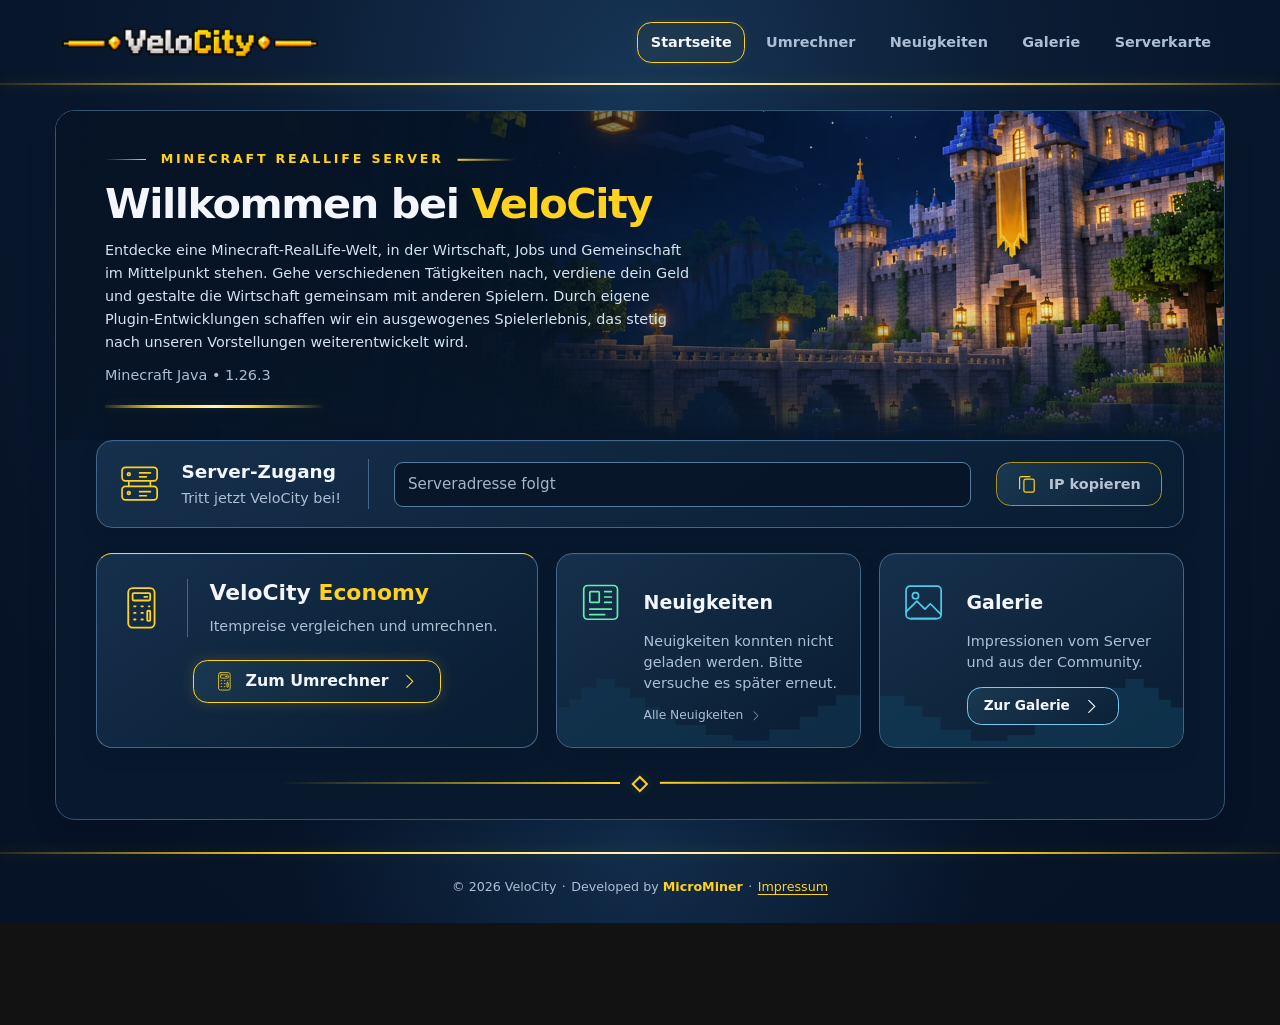
<file: index.html>
<!doctype html>
<html lang="de-CH">
  <head>
    <meta charset="utf-8" />
    <meta name="viewport" content="width=device-width,initial-scale=1" />
    <meta
      name="description"
      content="VeloCity Minecraft-Server – unsere Welt, Neuigkeiten und Tools."
    />
    <title>VeloCity · Startseite</title>
    <link
      rel="icon"
      type="image/png"
      sizes="48x48"
      href="assets/images/favicon.png"
    />
    <link rel="stylesheet" href="assets/css/styles.css?v=desktop-density-1" />
    <link rel="stylesheet" href="assets/css/portal.css?v=desktop-density-1" />
    <link rel="stylesheet" href="assets/css/home.css?v=home-1" />
    <link rel="stylesheet" href="assets/css/icons.css?v=icons-1" />
  </head>
  <body class="site-page home-page">
    <div class="wrap">
      <header class="site-header">
        <a
          class="site-logo"
          href="index.html"
          aria-label="VeloCity – Startseite"
          ><img
            src="assets/images/velocity-logo.png"
            alt="VeloCity"
            width="2171"
            height="724"
        /></a>
        <nav class="site-nav" aria-label="Hauptnavigation">
          <a class="nav-link" href="index.html" aria-current="page"
            >Startseite</a
          ><a class="nav-link" href="umrechner.html">Umrechner</a
          ><a class="nav-link" href="neuigkeiten.html">Neuigkeiten</a
          ><a class="nav-link" href="galerie.html">Galerie</a>
          <a class="nav-link" href="serverkarte.html">Serverkarte</a>
        </nav>
      </header>
      <main class="home-main">
        <div class="home-shell">
          <section class="home-hero" aria-labelledby="welcomeTitle">
            <img class="home-hero-image" src="assets/images/velocity-castle-night.webp" alt="" width="1672" height="941" fetchpriority="high" />
            <div class="home-hero-copy">
              <p class="home-eyebrow">Minecraft Reallife Server</p>
              <h1 id="welcomeTitle">Willkommen bei <span>VeloCity</span></h1>
              <p class="home-intro">Entdecke eine Minecraft-RealLife-Welt, in der Wirtschaft, Jobs und Gemeinschaft im Mittelpunkt stehen. Gehe verschiedenen Tätigkeiten nach, verdiene dein Geld und gestalte die Wirtschaft gemeinsam mit anderen Spielern. Durch eigene Plugin-Entwicklungen schaffen wir ein ausgewogenes Spielerlebnis, das stetig nach unseren Vorstellungen weiterentwickelt wird.</p>
              <p id="serverVersion" class="home-version">Minecraft Java • 1.26.3</p>
              <div class="home-hero-rule" aria-hidden="true"></div>
            </div>
          </section>
          <section class="home-server" aria-labelledby="serverAccessTitle">
            <div class="home-server-heading">
              <span class="home-server-icon"><svg viewBox="0 0 32 32" fill="none" stroke="currentColor" stroke-width="1.25" stroke-linecap="round" stroke-linejoin="round" aria-hidden="true" focusable="false"><rect x="3" y="4" width="26" height="10" rx="2.5"/><rect x="3" y="18" width="26" height="10" rx="2.5"/><circle cx="8" cy="9" r="1"/><circle cx="8" cy="23" r="1"/><path d="M16 8h8m-8 3h5M16 22h8m-8 3h5M8 14v4m16-4v4"/></svg></span>
              <div><h2 id="serverAccessTitle">Server-Zugang</h2><p>Tritt jetzt VeloCity bei!</p></div>
            </div>
            <input id="serverAddress" aria-label="Serveradresse" type="text" readonly placeholder="Serveradresse folgt" autocomplete="off" spellcheck="false" />
            <button id="copyServerAddress" class="home-button home-button-gold" type="button" disabled><svg class="" viewBox="0 0 24 24" fill="none" stroke="currentColor" stroke-width="1.4" stroke-linecap="round" stroke-linejoin="round" aria-hidden="true"><rect x="8" y="6" width="12" height="15" rx="2"/><path d="M15 3H5a2 2 0 0 0-2 2v12"/></svg><span>IP kopieren</span></button>
            <p id="serverCopyStatus" class="status" role="status"></p>
          </section>
          <div class="home-features">
            <section class="home-feature home-feature-economy" aria-labelledby="entryTitle">
              <div class="home-feature-heading">
                <span class="home-feature-icon"><svg viewBox="0 0 32 32" fill="none" stroke="currentColor" stroke-width="1.25" stroke-linecap="round" stroke-linejoin="round" aria-hidden="true" focusable="false"><rect x="7" y="2.5" width="18" height="27" rx="3"/><rect x="10" y="6" width="12" height="5" rx=".8"/><path d="M18 8.5h2M11 15h1m4 0h1m4 0h.5M11 19.5h1m4 0h1M11 24h1m4 0h1"/><rect x="20" y="18" width="2" height="7" rx=".6"/></svg></span>
                <div><h2 id="entryTitle">VeloCity <span>Economy</span></h2><p>Itempreise vergleichen und umrechnen.</p></div>
              </div>
              <a class="home-button home-button-gold home-economy-link" href="umrechner.html"><svg viewBox="0 0 32 32" fill="none" stroke="currentColor" stroke-width="1.25" stroke-linecap="round" stroke-linejoin="round" aria-hidden="true" focusable="false"><rect x="7" y="2.5" width="18" height="27" rx="3"/><rect x="10" y="6" width="12" height="5" rx=".8"/><path d="M18 8.5h2M11 15h1m4 0h1m4 0h.5M11 19.5h1m4 0h1M11 24h1m4 0h1"/><rect x="20" y="18" width="2" height="7" rx=".6"/></svg><span>Zum Umrechner</span><svg class="home-button-arrow" viewBox="0 0 24 24" fill="none" stroke="currentColor" stroke-width="1.4" stroke-linecap="round" stroke-linejoin="round" aria-hidden="true"><path d="m9 5 7 7-7 7"/></svg></a>
            </section>
            <section class="home-feature home-feature-news" aria-labelledby="homeNewsTitle">
              <div class="home-feature-heading"><span class="home-feature-icon"><svg viewBox="0 0 32 32" fill="none" stroke="currentColor" stroke-width="1.25" stroke-linecap="round" stroke-linejoin="round" aria-hidden="true" focusable="false"><rect x="3.5" y="3.5" width="25" height="25" rx="3"/><rect x="8" y="8" width="7" height="8" rx=".6"/><path d="M19 8h5m-5 4h5m-5 4h5M8 21h16M8 25h11"/></svg></span><h2 id="homeNewsTitle">Neuigkeiten</h2></div>
              <div class="home-feature-body">
                <div id="newsList" data-preview="true" aria-live="polite"><p class="muted">Aktuell gibt es noch keine Neuigkeiten.</p></div>
                <a class="home-news-link" href="neuigkeiten.html">Alle Neuigkeiten <svg class="home-button-arrow" viewBox="0 0 24 24" fill="none" stroke="currentColor" stroke-width="1.4" stroke-linecap="round" stroke-linejoin="round" aria-hidden="true"><path d="m9 5 7 7-7 7"/></svg></a>
              </div>
            </section>
            <section class="home-feature home-feature-gallery" aria-labelledby="homeGalleryTitle">
              <div class="home-feature-heading"><span class="home-feature-icon"><svg viewBox="0 0 32 32" fill="none" stroke="currentColor" stroke-width="1.25" stroke-linecap="round" stroke-linejoin="round" aria-hidden="true" focusable="false"><rect x="3" y="4" width="26" height="24" rx="3"/><circle cx="10" cy="11" r="2.3"/><path d="m3 23 8-8 6 6 4-4 8 8M7 28h18"/></svg></span><h2 id="homeGalleryTitle">Galerie</h2></div>
              <div class="home-feature-body"><p>Impressionen vom Server und aus der Community.</p><a class="home-button home-button-blue" href="galerie.html"><span>Zur Galerie</span><svg class="home-button-arrow" viewBox="0 0 24 24" fill="none" stroke="currentColor" stroke-width="1.4" stroke-linecap="round" stroke-linejoin="round" aria-hidden="true"><path d="m9 5 7 7-7 7"/></svg></a></div>
            </section>
          </div>
          <div class="home-ornament" aria-hidden="true"><span></span></div>
          <noscript><p class="home-noscript">Die Serverinformationen und Neuigkeiten benötigen JavaScript. Alle Seiten sind über die Navigation erreichbar.</p></noscript>
        </div>
      </main>
      <footer class="foot">
        <span>© 2026 VeloCity</span><span aria-hidden="true">·</span
        ><span
          >Developed by
          <strong class="developer-credit">MicroMiner</strong></span
        ><span aria-hidden="true">·</span
        ><a href="#impressum" id="openImpressum" aria-haspopup="dialog"
          >Impressum</a
        >
      </footer>
    </div>
    <dialog
      id="impressum"
      class="legal-dialog"
      aria-labelledby="impressumTitle"
    ></dialog>
    <script src="assets/js/ui.js?v=legal-2" defer></script>
    <script src="assets/js/site-config.js?v=feed-source-1" defer></script>
    <script src="assets/js/home.js?v=home-1" defer></script>
    <script src="config.js" defer></script>
    <script src="assets/js/news.js?v=news-editor-3" type="module"></script>
  </body>
</html>
</file>
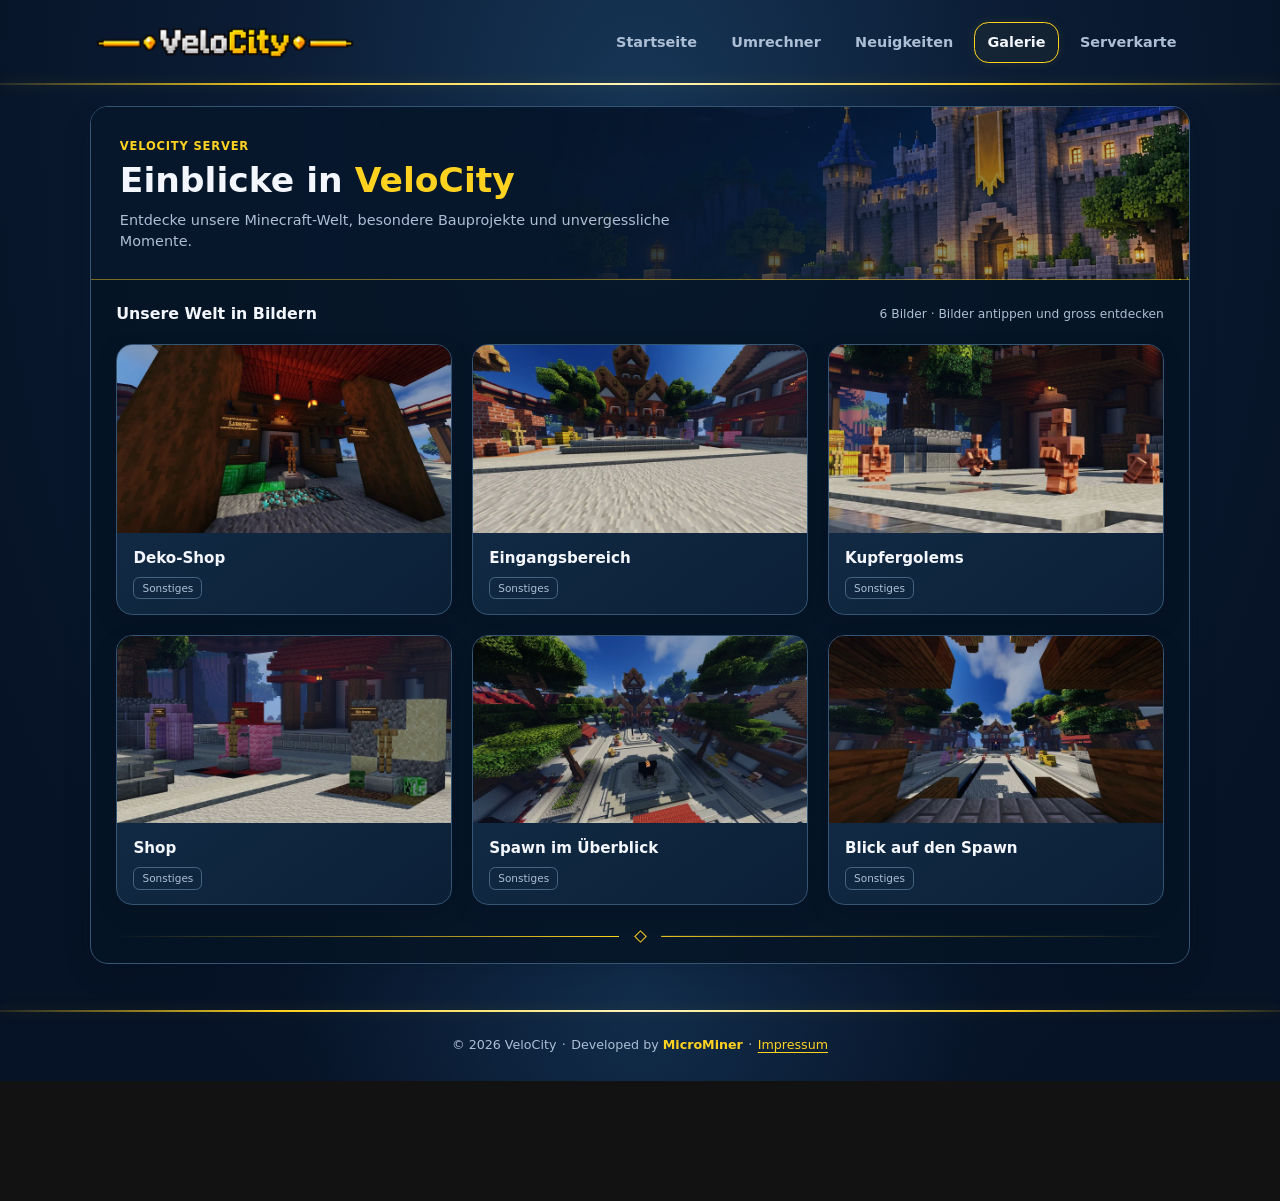
<file: galerie.html>
<!doctype html>
<html lang="de-CH">
  <head>
    <meta charset="utf-8" />
    <meta name="viewport" content="width=device-width,initial-scale=1" />
    <meta
      name="description"
      content="VeloCity Minecraft-Server – unsere Welt, Neuigkeiten und Tools."
    />
    <title>VeloCity · Galerie</title>
    <link
      rel="icon"
      type="image/png"
      sizes="48x48"
      href="assets/images/favicon.png"
    />
    <link rel="stylesheet" href="assets/css/styles.css?v=desktop-density-1" />
    <link rel="stylesheet" href="assets/css/portal.css?v=desktop-density-1" />
    <link rel="stylesheet" href="assets/css/gallery.css?v=desktop-density-1" />
    <link rel="stylesheet" href="assets/css/icons.css?v=icons-2" />
  </head>
  <body class="site-page portal-page gallery-page">
    <div class="wrap">
      <header class="site-header">
        <a
          class="site-logo"
          href="index.html"
          aria-label="VeloCity – Startseite"
          ><img
            src="assets/images/velocity-logo.png"
            alt="VeloCity"
            width="2171"
            height="724"
        /></a>
        <nav class="site-nav" aria-label="Hauptnavigation">
          <a class="nav-link" href="index.html">Startseite</a
          ><a class="nav-link" href="umrechner.html">Umrechner</a
          ><a class="nav-link" href="neuigkeiten.html">Neuigkeiten</a
          ><a class="nav-link" href="galerie.html" aria-current="page"
            >Galerie</a
          >
          <a class="nav-link" href="serverkarte.html">Serverkarte</a>
        </nav>
      </header>
      <main class="portal-main"><div class="gallery-shell">
        <header class="portal-heading gallery-hero">
          <div class="brand">VELOCITY SERVER</div>
          <h1>Einblicke in <span>VeloCity</span></h1>
          <p>
            Entdecke unsere Minecraft-Welt, besondere Bauprojekte und
            unvergessliche Momente.
          </p>
        </header>
        <div class="gallery-heading"><h2>Unsere Welt in Bildern</h2><p><span id="galleryTotal"></span> · Bilder antippen und gross entdecken</p></div>
        <section
          id="galleryGrid"
          class="gallery-grid"
          aria-label="Minecraft-Screenshots"
          aria-busy="true"
        >
          <p class="muted">Galerie wird geladen …</p>
        </section>
        <p id="galleryStatus" class="portal-message" role="status"></p>
        <noscript
          ><p>
            Bitte JavaScript aktivieren, um die Galerie zu laden.
          </p></noscript
        >
        <div class="gallery-ornament" aria-hidden="true"><span></span></div>
      </div></main>
      <footer class="foot">
        <span>© 2026 VeloCity</span><span aria-hidden="true">·</span
        ><span
          >Developed by
          <strong class="developer-credit">MicroMiner</strong></span
        ><span aria-hidden="true">·</span
        ><a href="#impressum" id="openImpressum" aria-haspopup="dialog"
          >Impressum</a
        >
      </footer>
    </div>
    <dialog
      id="impressum"
      class="legal-dialog"
      aria-labelledby="impressumTitle"
    ></dialog>
    <dialog id="galleryDialog" class="gallery-dialog" aria-labelledby="galleryTitle">
      <figure>
        <img id="galleryFullImage" alt="" width="1920" height="1017" draggable="false" />
        <figcaption><h2 id="galleryTitle"></h2><p id="galleryDescription"></p></figcaption>
      </figure>
      <div class="gallery-viewer-top">
        <span id="galleryPosition" role="status" aria-live="polite"></span>
        <div class="gallery-viewer-actions">
          <button id="galleryClose" class="gallery-viewer-button gallery-close" type="button" aria-label="Bildansicht schliessen" autofocus><svg viewBox="0 0 24 24" fill="none" stroke="currentColor" stroke-width="1.5" stroke-linecap="round" stroke-linejoin="round" aria-hidden="true" focusable="false"><path d="m6 6 12 12M18 6 6 18"/></svg></button>
        </div>
      </div>
      <button id="galleryPrevious" class="gallery-viewer-button gallery-previous" type="button" aria-label="Vorheriges Bild"><svg viewBox="0 0 24 24" fill="none" stroke="currentColor" stroke-width="1.5" stroke-linecap="round" stroke-linejoin="round" aria-hidden="true" focusable="false"><path d="m15.5 5-7 7 7 7"/></svg></button>
      <button id="galleryNext" class="gallery-viewer-button gallery-next" type="button" aria-label="Nächstes Bild"><svg viewBox="0 0 24 24" fill="none" stroke="currentColor" stroke-width="1.5" stroke-linecap="round" stroke-linejoin="round" aria-hidden="true" focusable="false"><path d="m8.5 5 7 7-7 7"/></svg></button>
      <p id="galleryImageStatus" role="status"></p>
    </dialog>
    <script src="assets/js/ui.js?v=legal-2" defer></script>
    <script src="assets/js/gallery.js?v=gallery-3" type="module"></script>
  </body>
</html>
</file>
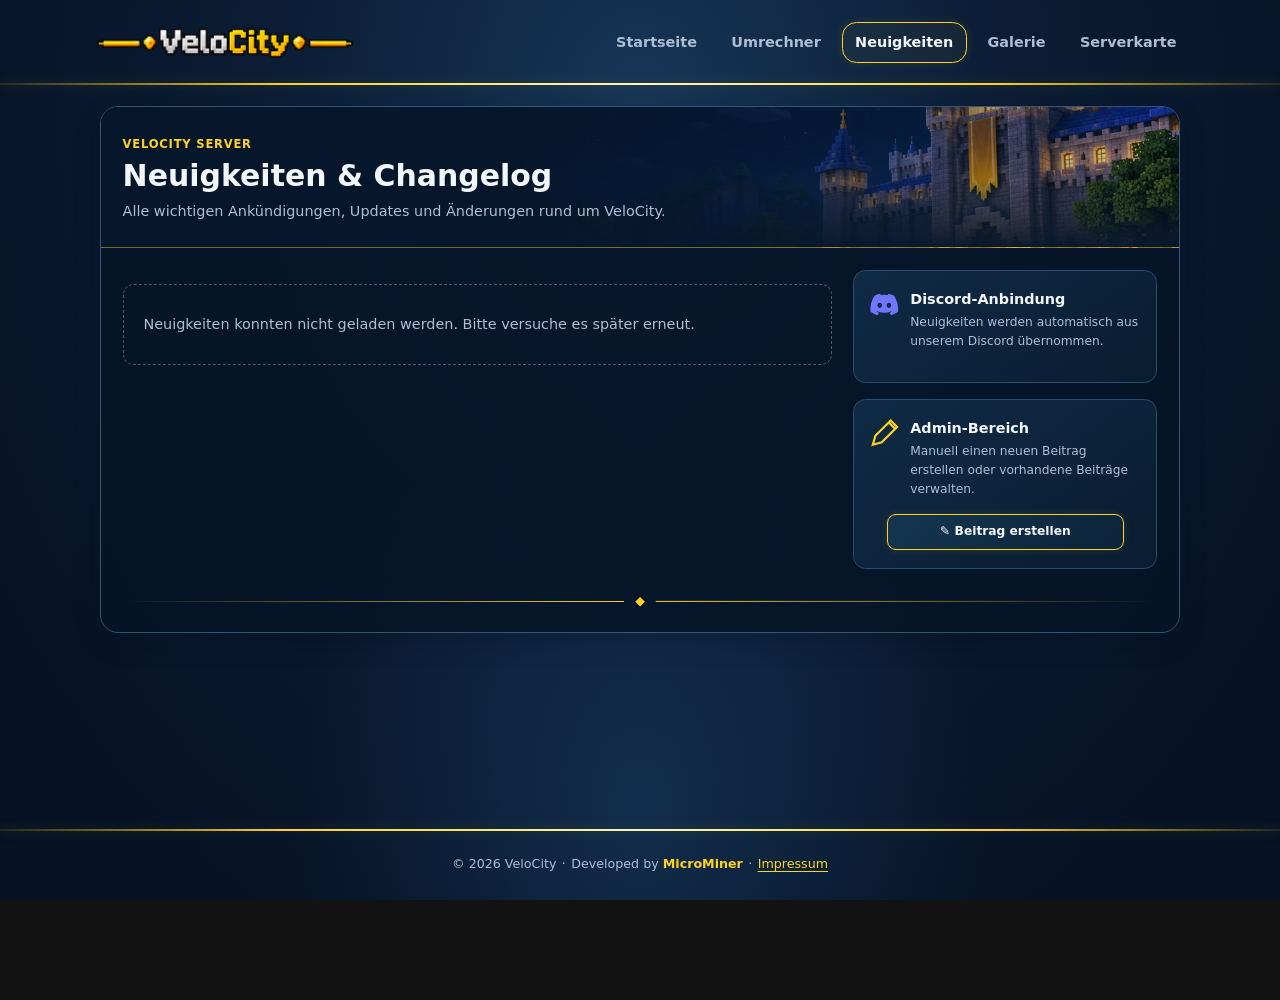
<file: neuigkeiten.html>
<!doctype html>
<html lang="de-CH">
  <head>
    <meta charset="utf-8" />
    <meta name="viewport" content="width=device-width,initial-scale=1" />
    <meta
      name="description"
      content="VeloCity Minecraft-Server – unsere Welt, Neuigkeiten und Tools."
    />
    <title>VeloCity · Neuigkeiten & Changelog</title>
    <link
      rel="icon"
      type="image/png"
      sizes="48x48"
      href="assets/images/favicon.png"
    />
    <link rel="stylesheet" href="assets/css/styles.css?v=desktop-density-1" />
    <link rel="stylesheet" href="assets/css/portal.css?v=desktop-density-1" />
    <link rel="stylesheet" href="assets/css/news.css?v=news-admin-refresh-6" />
  </head>
  <body class="site-page portal-page news-page">
    <div class="wrap">
      <header class="site-header">
        <a
          class="site-logo"
          href="index.html"
          aria-label="VeloCity – Startseite"
          ><img
            src="assets/images/velocity-logo.png"
            alt="VeloCity"
            width="2171"
            height="724"
        /></a>
        <nav class="site-nav" aria-label="Hauptnavigation">
          <a class="nav-link" href="index.html">Startseite</a
          ><a class="nav-link" href="umrechner.html">Umrechner</a
          ><a class="nav-link" href="neuigkeiten.html" aria-current="page"
            >Neuigkeiten</a
          ><a class="nav-link" href="galerie.html">Galerie</a>
          <a class="nav-link" href="serverkarte.html">Serverkarte</a>
        </nav>
      </header>
      <main class="portal-main news-main">
        <div class="news-shell" id="newsShell">
          <div id="newsOverview">
            <header class="news-hero">
              <div class="brand">VELOCITY SERVER</div>
              <h1>Neuigkeiten &amp; Changelog</h1>
              <p>Alle wichtigen Ankündigungen, Updates und Änderungen rund um VeloCity.</p>
            </header>
            <div class="news-columns">
              <section aria-label="Servermeldungen">
                <div id="newsList" class="news-list" aria-live="polite"><p class="muted">Neuigkeiten werden geladen …</p></div>
                <button id="moreNews" class="news-button" type="button" hidden>Weitere Beiträge laden</button>
              </section>
              <aside class="news-sidebar" aria-label="Discord und Beitragsverwaltung">
                <section class="news-side-card">
                  <svg class="discord-icon" viewBox="0 0 24 24" fill="currentColor" aria-hidden="true"><path d="M19.7 5.2a18 18 0 0 0-4.4-1.4l-.5 1a17 17 0 0 0-5.6 0l-.5-1a18 18 0 0 0-4.4 1.4C1.5 9.5.8 13.7 1.2 17.8a18 18 0 0 0 5.5 2.7l1.1-1.8-1.7-.9.4-.3c3.6 1.6 7.4 1.6 11 0l.4.3-1.7.9 1.1 1.8a18 18 0 0 0 5.5-2.7c.5-4.8-.8-8.9-3.1-12.6ZM8.4 14.9c-1 0-1.8-1-1.8-2.1s.8-2.1 1.8-2.1 1.8 1 1.8 2.1-.8 2.1-1.8 2.1Zm7.2 0c-1 0-1.8-1-1.8-2.1s.8-2.1 1.8-2.1 1.8 1 1.8 2.1-.8 2.1-1.8 2.1Z"/></svg>
                  <div><h2>Discord-Anbindung</h2><p>Neuigkeiten werden automatisch aus unserem Discord übernommen.</p></div>
                  <div class="news-side-actions"><a id="discordInvite" class="news-button" href="#" rel="noopener noreferrer" target="_blank" hidden>Zum Discord ↗</a></div>
                </section>
                <section class="news-side-card">
                  <svg class="edit-icon" viewBox="0 0 24 24" fill="none" stroke="currentColor" stroke-width="1.7" aria-hidden="true"><path d="m15 3 6 6M3 21l2-7L17 2l5 5L10 19l-7 2Z"/></svg>
                  <div><h2>Admin-Bereich</h2><p>Manuell einen neuen Beitrag erstellen oder vorhandene Beiträge verwalten.</p></div>
                  <button id="openNewsAdmin" aria-controls="newsAdminPanel" aria-expanded="false" class="news-button news-button-gold" type="button" disabled>✎ Beitrag erstellen</button>
                </section>
              </aside>
            </div>
          </div>
    <section id="newsAdminPanel" class="news-admin-panel is-locked" hidden aria-labelledby="newsAdminTitle">
      <header class="news-admin-heading"><h2 id="newsAdminTitle">Beitragsverwaltung</h2><button id="closeNewsAdmin" class="news-close" type="button" aria-label="Beitragsverwaltung einklappen"><svg viewBox="0 0 24 24" fill="none" stroke="currentColor" stroke-width="1.5" stroke-linecap="round" aria-hidden="true" focusable="false"><path d="m6 6 12 12M18 6 6 18"/></svg></button></header>
      <p id="newsAdminMessage" role="status" class="status"></p>
      <div class="news-admin-body">
      <div id="newsLoginOverlay" class="news-login-overlay">
      <form id="newsLoginForm" class="news-inline-login">
        <h3>Beitragsverwaltung gesperrt</h3>
        <p>Mit der bestehenden Admin-Anmeldung entsperren.</p>
        <label for="newsPassword">Admin-Passwort</label>
        <div class="news-login-row"><input id="newsPassword" type="password" autocomplete="current-password" required /><button class="news-button news-button-gold" type="submit">Anmelden</button></div>
      </form>
      </div>
      <div id="newsAdminContent" class="news-admin-content" inert aria-hidden="true">
        <div class="news-admin-toolbar"><button id="newNewsPost" class="news-button" type="button">Neuer Beitrag</button><button id="reloadNewsAdmin" class="news-button" type="button">Neu laden</button><button id="logoutNewsAdmin" class="news-button" type="button">Abmelden</button></div>
        <form id="newsEditorForm">
          <label for="postTitle">Titel</label><input id="postTitle" required maxlength="160" />
          <div class="news-editor-pair"><div><label for="postCategory">Kategorie</label><select id="postCategory"><option>Update</option><option>Info</option><option>Ankündigung</option><option>Changelog</option><option>Wartung</option></select></div><div><label for="postStatus">Status</label><select id="postStatus"><option value="draft">Entwurf</option><option value="published">Veröffentlicht</option></select></div></div>
          <label for="postExcerpt">Kurzbeschreibung (optional)</label><textarea id="postExcerpt" maxlength="400" rows="2"></textarea>
          <fieldset class="news-image-editor"><legend>Titelbild (optional)</legend>
          <input id="postImage" type="hidden" />
          <label for="postImageFile">Bild vom Gerät auswählen</label><input id="postImageFile" type="file" accept="image/jpeg,image/png,image/webp" />
          <p class="muted">JPEG, PNG oder WebP · maximal 10 MB · Ausschnitt 16:9, gespeichert mit 1600 × 900 Pixeln.</p>
          <img id="postImageExisting" class="news-image-existing" alt="Aktuelles Titelbild" hidden />
          <div id="postImageCrop" hidden><canvas id="postImageCanvas" width="1600" height="900" aria-label="Vorschau des Titelbildausschnitts. Zum Verschieben ziehen oder Regler verwenden."></canvas>
          <div class="news-image-fit-actions"><button id="fitPostImage" class="news-button" type="button">Ganzes Bild</button><button id="fillPostImage" class="news-button" type="button">Rahmen füllen</button></div>
          <div class="news-crop-controls"><label>Horizontal<input id="postImageX" type="range" min="0" max="100" value="50" /></label><label>Vertikal<input id="postImageY" type="range" min="0" max="100" value="50" /></label><label>Grösse <output id="postImageScale" for="postImageZoom">100 %</output><input id="postImageZoom" type="range" min="0.1" max="4" step="0.01" value="1" /></label></div></div>
          <button id="removePostImage" class="news-button" type="button">Bild entfernen</button><p id="postImageMessage" class="status" role="status"></p>
          </fieldset>
          <label for="postContent">Inhalt</label><textarea id="postContent" required maxlength="20000" rows="10" placeholder="Absätze, ### Überschriften, - Listen und **Hervorhebungen**"></textarea>
          <div class="news-editor-actions"><button id="previewNewsPost" class="news-button" type="button">Vorschau</button><button id="saveNewsDraft" class="news-button" type="submit" data-status="draft">Entwurf speichern</button><button id="publishNewsPost" class="news-button news-button-gold" type="submit" data-status="published">Veröffentlichen</button><button id="deleteNewsPost" class="news-button news-button-danger" type="button" hidden>Beitrag löschen</button></div>
        </form>
        <section id="newsEditorPreview" class="news-detail" aria-label="Beitragsvorschau" hidden></section>
        <section class="news-existing-posts" aria-labelledby="newsExistingTitle"><h3 id="newsExistingTitle">Vorhandene Beiträge</h3><div id="newsAdminList" class="news-admin-list"></div></section>
      </div>
      </div>
    </section>
          <article id="newsDetail" class="news-detail" hidden></article>
          <div class="news-ornament" aria-hidden="true"><span>◆</span></div>
        </div>
        <noscript><p>Bitte JavaScript aktivieren, um die Neuigkeiten und die Beitragsansicht zu laden.</p></noscript>
      </main>
      <footer class="foot">
        <span>© 2026 VeloCity</span><span aria-hidden="true">·</span
        ><span
          >Developed by
          <strong class="developer-credit">MicroMiner</strong></span
        ><span aria-hidden="true">·</span
        ><a href="#impressum" id="openImpressum" aria-haspopup="dialog"
          >Impressum</a
        >
      </footer>
    </div>
    <dialog
      id="impressum"
      class="legal-dialog"
      aria-labelledby="impressumTitle"
    ></dialog>

    <script src="assets/js/ui.js?v=legal-2" defer></script>
    <script src="config.js?v=auth-check-1" defer></script>
    <script src="assets/js/site-config.js?v=feed-source-1" defer></script>
    <script src="assets/js/news.js?v=news-admin-refresh-6" type="module"></script>
  </body>
</html>
</file>
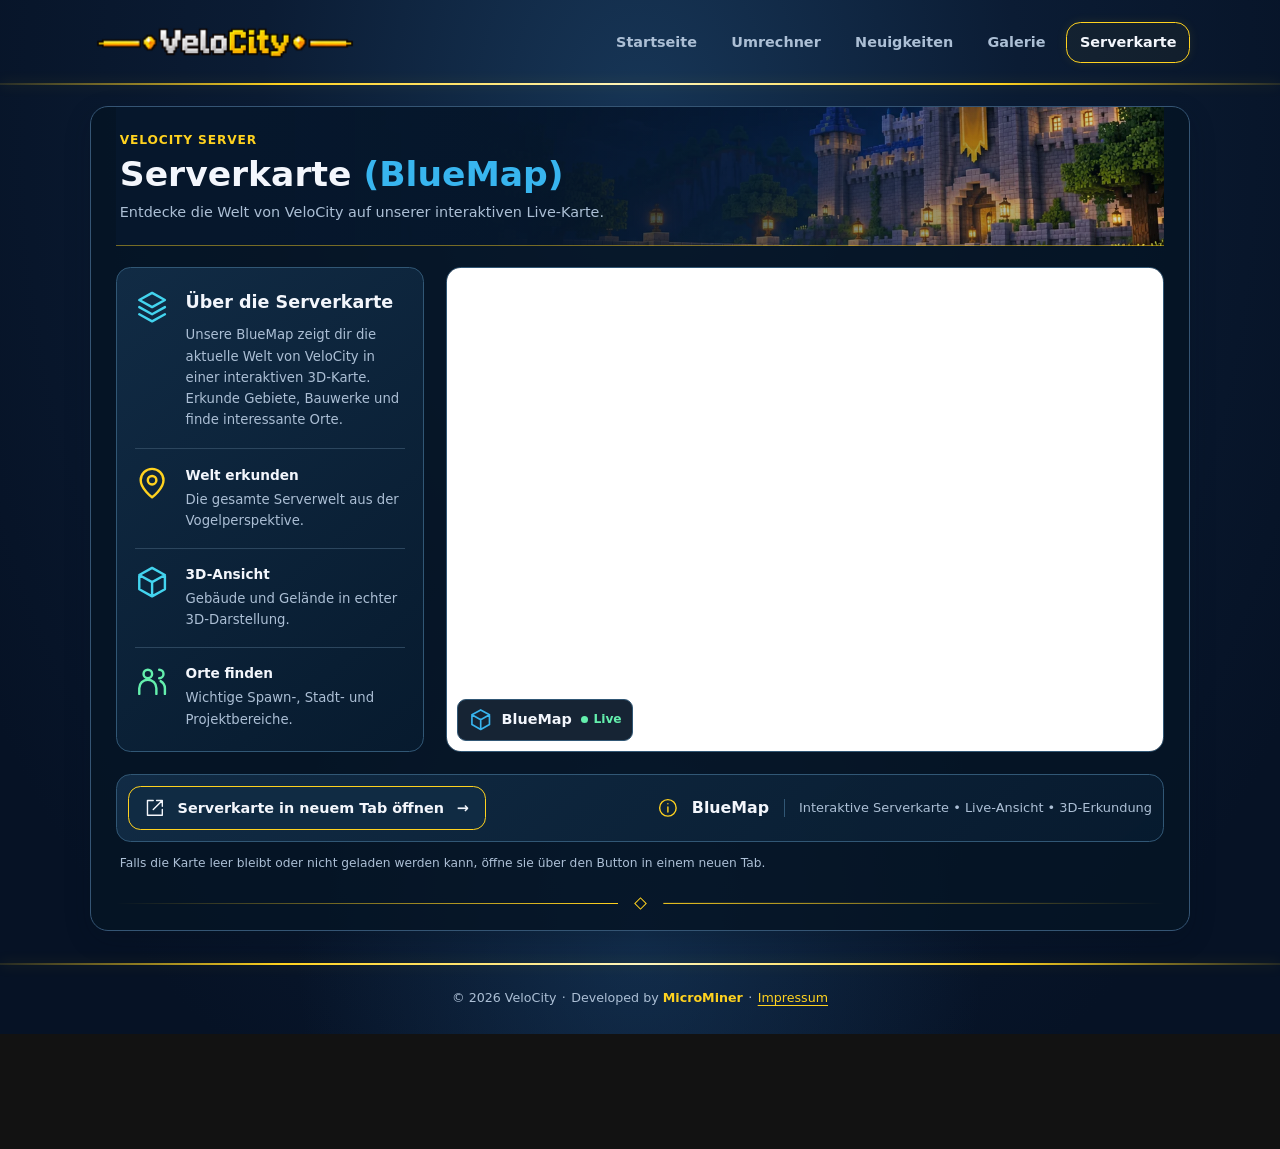
<file: serverkarte.html>
<!doctype html>
<html lang="de-CH"><head>
<meta charset="utf-8"><meta name="viewport" content="width=device-width,initial-scale=1">
<meta name="description" content="Erkunde die Welt von VeloCity auf unserer interaktiven BlueMap-Serverkarte.">
<title>VeloCity · Serverkarte</title>
<link rel="icon" href="assets/images/favicon.png" type="image/png">
<link rel="stylesheet" href="assets/css/styles.css?v=desktop-density-1">
<link rel="stylesheet" href="assets/css/serverkarte.css?v=map-controls-2">
</head><body class="site-page map-page"><div class="wrap">
      <header class="site-header">
        <a
          class="site-logo"
          href="index.html"
          aria-label="VeloCity – Startseite"
          ><img
            src="assets/images/velocity-logo.png"
            alt="VeloCity"
            width="2171"
            height="724"
        /></a>
        <nav class="site-nav" aria-label="Hauptnavigation">
          <a class="nav-link" href="index.html">Startseite</a
          ><a class="nav-link" href="umrechner.html">Umrechner</a
          ><a class="nav-link" href="neuigkeiten.html">Neuigkeiten</a
          ><a class="nav-link" href="galerie.html"
            >Galerie</a
          >
        <a class="nav-link" href="serverkarte.html" aria-current="page">Serverkarte</a></nav>
      </header>

<main class="map-main"><div class="map-shell">
<header class="map-hero"><div class="brand">VELOCITY SERVER</div><h1>Serverkarte <span>(BlueMap)</span></h1><p>Entdecke die Welt von VeloCity auf unserer interaktiven Live-Karte.</p></header>
<div class="map-grid">
<section class="map-info" aria-labelledby="mapInfoTitle">
<div class="map-info-heading"><span class="map-icon"><svg viewBox="0 0 24 24" fill="none" stroke="currentColor" stroke-width="1.7" stroke-linecap="round" stroke-linejoin="round" aria-hidden="true"><path d="m3 7 9-5 9 5-9 5zM3 12l9 5 9-5M3 17l9 5 9-5"/></svg></span><div><h2 id="mapInfoTitle">Über die Serverkarte</h2><p>Unsere BlueMap zeigt dir die aktuelle Welt von VeloCity in einer interaktiven 3D-Karte. Erkunde Gebiete, Bauwerke und finde interessante Orte.</p></div></div>
<ul class="map-features">
<li><span class="map-icon map-gold"><svg viewBox="0 0 24 24" fill="none" stroke="currentColor" stroke-width="1.7" stroke-linecap="round" stroke-linejoin="round" aria-hidden="true"><path d="M20 10c0 6-8 12-8 12S4 16 4 10a8 8 0 1 1 16 0Z"/><circle cx="12" cy="10" r="3"/></svg></span><div><h3>Welt erkunden</h3><p>Die gesamte Serverwelt aus der Vogelperspektive.</p></div></li>
<li><span class="map-icon"><svg viewBox="0 0 24 24" fill="none" stroke="currentColor" stroke-width="1.7" stroke-linecap="round" stroke-linejoin="round" aria-hidden="true"><path d="m12 2 9 5v10l-9 5-9-5V7zM3 7l9 5 9-5M12 12v10"/></svg></span><div><h3>3D-Ansicht</h3><p>Gebäude und Gelände in echter 3D-Darstellung.</p></div></li>
<li><span class="map-icon map-green"><svg viewBox="0 0 24 24" fill="none" stroke="currentColor" stroke-width="1.7" stroke-linecap="round" stroke-linejoin="round" aria-hidden="true"><circle cx="9" cy="7" r="3"/><path d="M3 21v-4a6 6 0 0 1 12 0v4M17 4a3 3 0 0 1 0 6M21 21v-4a6 6 0 0 0-3-5"/></svg></span><div><h3>Orte finden</h3><p>Wichtige Spawn-, Stadt- und Projektbereiche.</p></div></li>
</ul></section>
<section id="mapViewport" class="map-viewport" aria-label="Interaktive BlueMap-Serverkarte">
<div class="map-toolbar"><span class="map-label"><svg viewBox="0 0 24 24" fill="none" stroke="currentColor" stroke-width="1.7" stroke-linecap="round" stroke-linejoin="round" aria-hidden="true"><path d="m12 2 9 5v10l-9 5-9-5V7zM3 7l9 5 9-5M12 12v10"/></svg> BlueMap <span id="mapLive" class="map-live" hidden><i></i>Live</span></span></div>
<div id="mapPlaceholder" class="map-placeholder"><svg viewBox="0 0 24 24" fill="none" stroke="currentColor" stroke-width="1.7" stroke-linecap="round" stroke-linejoin="round" aria-hidden="true"><path d="m3 7 9-5 9 5-9 5zM3 12l9 5 9-5M3 17l9 5 9-5"/></svg><h2>Die Welt wartet auf dich</h2><p id="mapMessage" role="status">Die Serverkarte wird vorbereitet. Die Kartenadresse folgt in Kürze.</p></div>
<iframe id="blueMapFrame" title="VeloCity BlueMap – interaktive 3D-Serverkarte" loading="lazy" referrerpolicy="strict-origin-when-cross-origin" allow="fullscreen" hidden></iframe>
</section></div>
<div class="map-bottom"><a id="mapExternal" class="map-open" target="_blank" rel="noopener noreferrer" aria-disabled="true"><svg viewBox="0 0 24 24" fill="none" stroke="currentColor" stroke-width="1.7" stroke-linecap="round" stroke-linejoin="round" aria-hidden="true"><path d="M14 3h7v7M21 3 10 14M10 3H3v18h18v-7"/></svg><span>Serverkarte in neuem Tab öffnen</span><span aria-hidden="true">→</span></a><p><svg viewBox="0 0 24 24" fill="none" stroke="currentColor" stroke-width="1.7" stroke-linecap="round" stroke-linejoin="round" aria-hidden="true"><circle cx="12" cy="12" r="10"/><path d="M12 11v6M12 7h.01"/></svg><strong>BlueMap</strong><span>Interaktive Serverkarte • Live-Ansicht • 3D-Erkundung</span></p></div>
<p id="mapFallback" class="map-fallback" hidden>Falls die Karte leer bleibt oder nicht geladen werden kann, öffne sie über den Button in einem neuen Tab.</p>
<div class="map-ornament" aria-hidden="true"><span></span></div>
<noscript><p>Bitte JavaScript aktivieren, um die Serverkarte zu laden.</p></noscript>
</div></main>
      <footer class="foot">
        <span>© 2026 VeloCity</span><span aria-hidden="true">·</span
        ><span
          >Developed by
          <strong class="developer-credit">MicroMiner</strong></span
        ><span aria-hidden="true">·</span
        ><a href="#impressum" id="openImpressum" aria-haspopup="dialog"
          >Impressum</a
        >
      </footer>
    </div>
    <dialog
      id="impressum"
      class="legal-dialog"
      aria-labelledby="impressumTitle"
    ></dialog>

<script src="assets/js/ui.js?v=legal-2" defer></script>
<script src="assets/js/site-config.js?v=map-proxy-1" defer></script>
<script src="assets/js/serverkarte.js?v=map-controls-2" defer></script>
</body></html>
</file>
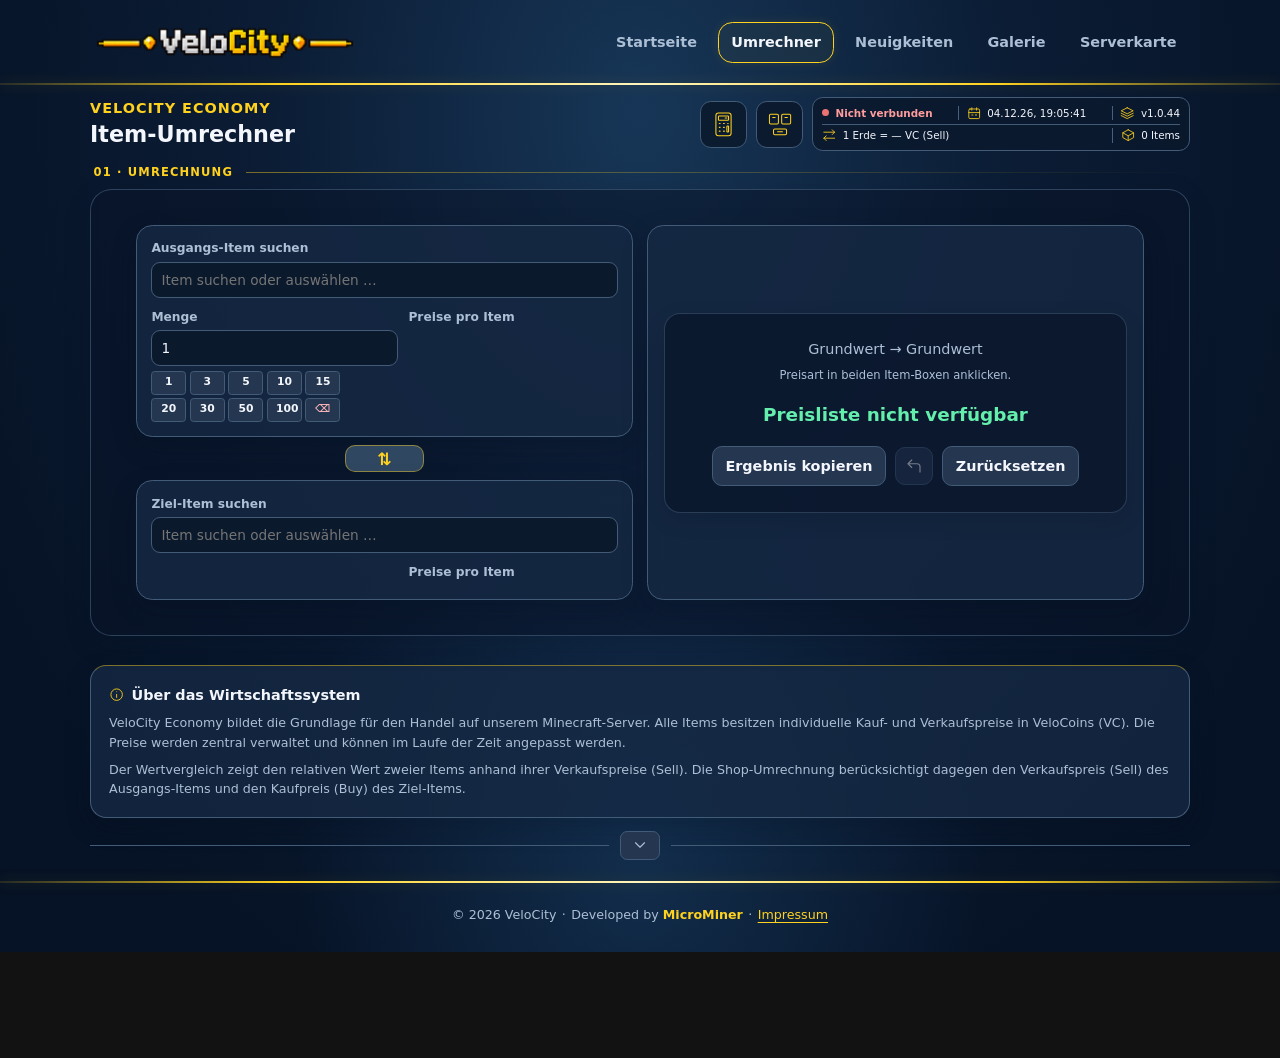
<file: umrechner.html>
<!doctype html>
<html lang="de-CH">
  <head>
    <meta charset="utf-8" />
    <meta name="viewport" content="width=device-width,initial-scale=1" />
    <title>VeloCity Economy · Item-Umrechner</title>
    <link
      rel="icon"
      type="image/png"
      sizes="48x48"
      href="assets/images/favicon.png"
    />
    <link rel="stylesheet" href="assets/css/styles.css?v=desktop-density-1" />
    <link rel="stylesheet" href="assets/css/icons.css?v=icons-1" />
  </head>
  <body class="site-page converter-page">
    <div class="wrap">
      <header class="site-header">
        <a
          class="site-logo"
          href="index.html"
          aria-label="VeloCity – Startseite"
          ><img
            src="assets/images/velocity-logo.png"
            alt="VeloCity"
            width="2171"
            height="724"
        /></a>
        <nav class="site-nav" aria-label="Hauptnavigation">
          <a class="nav-link" href="index.html">Startseite</a
          ><a class="nav-link" href="umrechner.html" aria-current="page"
            >Umrechner</a
          ><a class="nav-link" href="neuigkeiten.html">Neuigkeiten</a
          ><a class="nav-link" href="galerie.html">Galerie</a>
          <a class="nav-link" href="serverkarte.html">Serverkarte</a>
        </nav>
      </header>
      <main class="converter-main">
        <header class="top">
          <div>
            <div class="brand">VELOCITY ECONOMY</div>
            <h1>Item-Umrechner</h1>
          </div>
          <div class="converter-tools">
          <button class="calculator-toggle" id="openCalculator" type="button" aria-label="Taschenrechner öffnen" aria-controls="calculatorWindow" aria-expanded="false" title="Taschenrechner öffnen">
<svg viewBox="0 0 32 32" fill="none" stroke="currentColor" stroke-width="1.25" stroke-linecap="round" stroke-linejoin="round" aria-hidden="true" focusable="false"><rect x="7" y="2.5" width="18" height="27" rx="3"/><rect x="10" y="6" width="12" height="5" rx=".8"/><path d="M18 8.5h2M11 15h1m4 0h1m4 0h.5M11 19.5h1m4 0h1M11 24h1m4 0h1"/><rect x="20" y="18" width="2" height="7" rx=".6"/></svg>
          </button>
          <button class="calculator-toggle layout-toggle" id="toggleLayout" type="button" aria-label="Zu Layout 2 wechseln" aria-pressed="false" title="Layout 1 · Zu Layout 2 wechseln">
<svg viewBox="0 0 32 32" fill="none" stroke="currentColor" stroke-width="1.25" stroke-linecap="round" stroke-linejoin="round" aria-hidden="true" focusable="false"><rect x="3" y="4" width="11" height="12" rx="1.5"/><rect x="18" y="4" width="11" height="12" rx="1.5"/><rect x="8" y="22" width="16" height="7" rx="1.5"/><path d="M7 8h3m12 0h3M13 25.5h6"/></svg>
          </button>
          <aside
            class="economy-status"
            id="economyStatus"
            aria-label="Status der Preisliste"
            data-state="disconnected"
          >
            <div class="status-row">
              <span class="status-info sync-info" role="status"
                ><span class="sync-dot" aria-hidden="true"></span
                ><span id="syncState">Nicht verbunden</span></span
              ><span
                class="status-info"
                title="Aktuelles Datum und Uhrzeit in Zürich"
                ><svg
                  viewBox="0 0 24 24"
                  fill="none"
                  stroke="currentColor"
                  stroke-width="1.4"
                  stroke-linecap="round"
                  stroke-linejoin="round"
                  aria-hidden="true"
                >
                  <rect x="3" y="5" width="18" height="16" rx="2" />
                  <path d="M16 3v4M8 3v4M3 11h18M8 15h2M14 15h2" /></svg
                ><time
                  id="priceUpdatedAt"
                  aria-label="Aktuelles Datum und Uhrzeit in Zürich"
                  >Uhrzeit wird geladen …</time
                ></span
              ><span class="status-info" title="Version"
                ><svg
                  viewBox="0 0 24 24"
                  fill="none"
                  stroke="currentColor"
                  stroke-width="1.4"
                  stroke-linecap="round"
                  stroke-linejoin="round"
                  aria-hidden="true"
                >
                  <path
                    d="m12 3 10 5-10 5L2 8l10-5ZM2 12l10 5 10-5M2 16l10 5 10-5"
                  /></svg
                ><span id="appVersion"></span
              ></span>
            </div>
            <div class="status-row">
              <span class="status-info"
                ><svg
                  viewBox="0 0 24 24"
                  fill="none"
                  stroke="currentColor"
                  stroke-width="1.4"
                  stroke-linecap="round"
                  stroke-linejoin="round"
                  aria-hidden="true"
                >
                  <path d="M3 7h18m-4-4 4 4-4 4M21 17H3m4-4-4 4 4 4" /></svg
                ><span id="earthValue">1 Erde = — VC (Sell)</span></span
              ><span class="status-info"
                ><svg
                  viewBox="0 0 24 24"
                  fill="none"
                  stroke="currentColor"
                  stroke-width="1.4"
                  stroke-linecap="round"
                  stroke-linejoin="round"
                  aria-hidden="true"
                >
                  <path
                    d="m12 3 9 5v8l-9 5-9-5V8l9-5ZM3 8l9 5 9-5M12 13v8"
                  /></svg
                ><span id="loadedItems">— Items</span></span
              >
            </div>
          </aside>

          </div>
        </header>
        <section class="hero" aria-label="Item-Umrechner">
          <h2 class="section-heading">01 · Umrechnung</h2>
          <div class="converter-wrapper">
          <div class="hero-grid">
            <div class="converter-layout">
              <section class="card">
                <label for="fromSearch">Ausgangs-Item suchen</label>
                <div class="item-picker" id="fromPicker">
                  <input
                    id="fromSearch"
                    type="text"
                    role="combobox"
                    aria-autocomplete="list"
                    aria-haspopup="listbox"
                    aria-expanded="false"
                    aria-controls="fromOptions"
                    placeholder="Item suchen oder auswählen …"
                    autocomplete="off"
                    spellcheck="false"
                  />
                  <div
                    id="fromOptions"
                    class="picker-options"
                    role="listbox"
                    aria-label="Ausgangs-Item"
                    hidden
                  ></div>
                  <select
                    id="fromItem"
                    hidden
                    aria-hidden="true"
                    tabindex="-1"
                  ></select>
                </div>
                <div class="fieldrow">
                  <div>
                    <label for="fromQty">Menge</label
                    ><input
                      id="fromQty"
                      type="number"
                      min="0"
                      step="1"
                      value="1"
                      inputmode="numeric"
                    />
                    <div
                      class="quantity-shortcuts"
                      id="quantityShortcuts"
                      role="group"
                      aria-label="Menge addieren"
                    >
                      <button
                        class="btn"
                        type="button"
                        data-amount="1"
                        aria-label="1 zur Menge addieren"
                      >
                        1</button
                      ><button
                        class="btn"
                        type="button"
                        data-amount="3"
                        aria-label="3 zur Menge addieren"
                      >
                        3</button
                      ><button
                        class="btn"
                        type="button"
                        data-amount="5"
                        aria-label="5 zur Menge addieren"
                      >
                        5</button
                      ><button
                        class="btn"
                        type="button"
                        data-amount="10"
                        aria-label="10 zur Menge addieren"
                      >
                        10</button
                      ><button
                        class="btn"
                        type="button"
                        data-amount="15"
                        aria-label="15 zur Menge addieren"
                      >
                        15</button
                      ><button
                        class="btn"
                        type="button"
                        data-amount="20"
                        aria-label="20 zur Menge addieren"
                      >
                        20</button
                      ><button
                        class="btn"
                        type="button"
                        data-amount="30"
                        aria-label="30 zur Menge addieren"
                      >
                        30</button
                      ><button
                        class="btn"
                        type="button"
                        data-amount="50"
                        aria-label="50 zur Menge addieren"
                      >
                        50</button
                      ><button
                        class="btn"
                        type="button"
                        data-amount="100"
                        aria-label="100 zur Menge addieren"
                      >
                        100</button
                      ><button
                        class="btn quantity-clear"
                        id="clearQty"
                        type="button"
                        title="Mengeneingabe löschen"
                        aria-label="Mengeneingabe löschen"
                      >
                        ⌫
                      </button>
                    </div>
                  </div>
                  <div>
                    <div class="field-label">Preise pro Item</div>
                    <div
                      id="fromRate"
                      class="rate"
                      role="group"
                      aria-label="Preise pro Item: Sell, Buy und Grundwert"
                    ></div>
                  </div>
                </div>
              </section>
              <div class="swap-slot">
                <button
                  class="btn swap"
                  id="swap"
                  type="button"
                  title="Items tauschen"
                  aria-label="Items tauschen"
                >
                  <span class="swap-icon">⇄</span>
                </button>
              </div>
              <section class="card">
                <label for="toSearch">Ziel-Item suchen</label>
                <div class="item-picker" id="toPicker">
                  <input
                    id="toSearch"
                    type="text"
                    role="combobox"
                    aria-autocomplete="list"
                    aria-haspopup="listbox"
                    aria-expanded="false"
                    aria-controls="toOptions"
                    placeholder="Item suchen oder auswählen …"
                    autocomplete="off"
                    spellcheck="false"
                  />
                  <div
                    id="toOptions"
                    class="picker-options"
                    role="listbox"
                    aria-label="Ziel-Item"
                    hidden
                  ></div>
                  <select
                    id="toItem"
                    hidden
                    aria-hidden="true"
                    tabindex="-1"
                  ></select>
                </div>
                <div class="fieldrow target-fieldrow">
                  <div>
                    <div id="toRateLabel" class="field-label">
                      Preise pro Item
                    </div>
                    <div
                      id="toRate"
                      class="rate"
                      role="group"
                      aria-labelledby="toRateLabel"
                    ></div>
                  </div>
                </div>
              </section>
            </div>
            <div class="right-stack">
              <section class="card result" aria-live="polite">
                <div class="conversion-result-content">
                <div class="muted" id="resultMode">
                  Grundwert → Grundwert
                </div>
                <p class="price-selection-hint">Preisart in beiden Item-Boxen anklicken.</p>
                <div class="big" id="result">Preisliste wird geladen …</div>
                <div class="flex">
                  <button class="btn" id="copy" type="button">
                    Ergebnis kopieren</button
                  ><button
                    class="btn icon-button"
                    id="useResult"
                    type="button"
                    title="Ergebnis übernehmen und Items tauschen"
                    aria-label="Ergebnis übernehmen und Items tauschen"
                    disabled
                  >
                    <svg
                      viewBox="0 0 24 24"
                      fill="none"
                      stroke="currentColor"
                      stroke-width="1.5"
                      stroke-linecap="round"
                      stroke-linejoin="round"
                      aria-hidden="true"
                    >
                      <path d="m9 14-5-5 5-5M4 9h12a4 4 0 0 1 4 4v7" />
                    </svg></button
                  ><button class="btn" id="reset" type="button">
                    Zurücksetzen
                  </button>
                </div>
                <div id="copyStatus" class="status" aria-live="polite"></div>
                </div>
              </section>

            </div>
          </div>
          </div>
        </section>
        <section
          class="card note economy-about"
          aria-labelledby="economyAboutTitle"
        >
          <h2 id="economyAboutTitle">
            <svg
              viewBox="0 0 24 24"
              fill="none"
              stroke="currentColor"
              stroke-width="1.4"
              aria-hidden="true"
            >
              <circle cx="12" cy="12" r="9" />
              <path d="M12 11v6M12 7v1" /></svg
            >Über das Wirtschaftssystem
          </h2>
          <p class="muted secondary">
            VeloCity Economy bildet die Grundlage für den Handel auf unserem
            Minecraft-Server. Alle Items besitzen individuelle Kauf- und
            Verkaufspreise in VeloCoins (VC). Die Preise werden zentral
            verwaltet und können im Laufe der Zeit angepasst werden.
          </p>
          <p class="muted secondary">
            Der Wertvergleich zeigt den relativen Wert zweier Items anhand ihrer
            Verkaufspreise (Sell). Die Shop-Umrechnung berücksichtigt dagegen
            den Verkaufspreis (Sell) des Ausgangs-Items und den Kaufpreis (Buy)
            des Ziel-Items.
          </p>
        </section>

        <div class="admin-divider">
          <button
            class="btn admin-toggle"
            id="toggleAdmin"
            type="button"
            aria-expanded="false"
            aria-controls="adminPanel"
            aria-label="Preisverwaltung ausklappen"
            title="Preisverwaltung ausklappen"
          >
            <svg
              viewBox="0 0 24 24"
              fill="none"
              stroke="currentColor"
              stroke-width="1.5"
              stroke-linecap="round"
              stroke-linejoin="round"
              aria-hidden="true"
            >
              <path d="m6 9 6 6 6-6" />
            </svg>
          </button>
        </div>
        <div id="adminPanel" class="admin-panel" aria-hidden="true" inert>
          <div class="admin-panel-content">
            <section
              class="management locked"
              id="management"
              aria-label="Items und Preise verwalten"
            >
              <div class="admin-overlay" id="adminOverlay">
                <form class="admin-login" id="adminLogin">
                  <div class="admin-lock-icon" aria-hidden="true">
                    <svg
                      viewBox="0 0 24 24"
                      fill="none"
                      stroke="currentColor"
                      stroke-width="1.6"
                    >
                      <rect x="5" y="10" width="14" height="11" rx="2" />
                      <path d="M8 10V7a4 4 0 0 1 8 0v3M12 14v3" />
                    </svg>
                  </div>
                  <h2>Preisverwaltung gesperrt</h2>
                  <p>
                    Nur autorisierte Personen dürfen die zentrale Preisliste
                    ändern. Die Anmeldung bleibt auf diesem Gerät bis zu 30
                    Minuten gespeichert.
                  </p>
                  <label for="adminPassword">Admin-Passwort</label
                  ><input
                    id="adminPassword"
                    type="password"
                    required
                    autocomplete="off"
                    placeholder="Passwort eingeben"
                  /><button type="submit" class="btn admin-unlock">
                    Verwaltung entsperren
                  </button>
                  <div class="status" id="adminStatus" role="status"></div>
                </form>
              </div>
              <div class="admin-inner" id="adminInner" inert>
                <h2 class="section-heading">
                  02 · Preise &amp; Items verwalten
                </h2>
                <section class="card">
                  <h2>Bestehende Itempreise anpassen</h2>
                  <p class="editor-note">
                    Änderungen gelten sofort für beide Seiten des Umrechners.
                    Die ursprünglichen Kauf- und Verkaufspreise bleiben in
                    Klammern sichtbar.
                  </p>
                  <div class="editor-grid">
                    <div>
                      <label for="editSearch">Item suchen</label>
                      <div class="item-picker" id="editPicker">
                        <input
                          id="editSearch"
                          type="text"
                          role="combobox"
                          aria-autocomplete="list"
                          aria-haspopup="listbox"
                          aria-expanded="false"
                          aria-controls="editOptions"
                          placeholder="Item suchen oder auswählen …"
                          autocomplete="off"
                          spellcheck="false"
                        />
                        <div
                          id="editOptions"
                          class="picker-options"
                          role="listbox"
                          aria-label="Item bearbeiten"
                          hidden
                        ></div>
                        <select
                          id="editItem"
                          hidden
                          aria-hidden="true"
                          tabindex="-1"
                        ></select>
                      </div>
                    </div>
                    <div>
                      <div class="fieldrow">
                        <div>
                          <label for="editBuy">Buy · Kaufpreis (VC)</label
                          ><input
                            id="editBuy"
                            type="number"
                            min="0"
                            step="any"
                            inputmode="decimal"
                          /><span id="editBuyDefault" class="original"></span>
                        </div>
                        <div>
                          <label for="editSell">Sell · Verkaufspreis (VC)</label
                          ><input
                            id="editSell"
                            type="number"
                            min="0"
                            step="any"
                            inputmode="decimal"
                          /><span id="editSellDefault" class="original"></span>
                        </div>
                      </div>
                      <div class="editor-actions">
                        <button class="btn" id="saveEdit" type="button">
                          Preis übernehmen</button
                        ><button class="btn" id="restoreEdit" type="button">
                          Standard wiederherstellen
                        </button>
                      </div>
                    </div>
                  </div>
                  <div id="editStatus" class="status" aria-live="polite"></div>
                  <div id="modifiedCount" class="editor-note"></div>
                </section>
                <section class="card">
                  <h2>Eigene Items hinzufügen</h2>
                  <div class="addgrid">
                    <div>
                      <label for="newName">Itemname</label
                      ><input
                        id="newName"
                        placeholder="z. B. Netherite Ingot"
                        maxlength="70"
                      />
                    </div>
                    <div class="fieldrow new-item-prices">
                      <div>
                        <label for="newBuy">Buy (VC)</label
                        ><input
                          id="newBuy"
                          type="number"
                          step="any"
                          min="0"
                          value="10"
                          inputmode="decimal"
                        />
                      </div>
                      <div>
                        <label for="newSell">Sell (VC)</label
                        ><input
                          id="newSell"
                          type="number"
                          step="any"
                          min="0"
                          value="5"
                          inputmode="decimal"
                        />
                      </div>
                    </div>
                  </div>
                  <button id="add" type="button" class="btn">
                    + Item speichern
                  </button>
                  <div id="addStatus" class="status" aria-live="polite"></div>
                </section>
                <section class="card">
                  <h2>Hinzugefügte Items</h2>
                  <p class="editor-note">
                    Deine eigenen Items auf voller Breite in zwei Spalten. Die
                    Preise kannst du oben unter «Bestehende Itempreise anpassen»
                    bearbeiten.
                  </p>
                  <ul id="customList" class="custom-list"></ul>
                </section>
                <section class="card">
                  <h2>Gemeinsame Online-Preisliste</h2>
                  <p class="editor-note">
                    Änderungen werden nach Freigabe direkt ins GitHub-Repository
                    geschrieben. Alle Besucher sehen die aktualisierten Preise
                    beim nächsten Laden der Website.
                  </p>
                  <div class="list-loader">
                    <div>
                      <label for="priceList">Preisliste auswählen</label
                      ><select id="priceList" disabled></select>
                    </div>
                    <button class="btn" id="reloadData" type="button">
                      Liste laden
                    </button>
                  </div>
                  <div
                    id="listStatus"
                    class="status"
                    role="status"
                    role="status"
                  ></div>
                  <div class="flex">
                    <button class="btn" id="exportData" type="button">
                      JSON-Sicherung herunterladen</button
                    ><button class="btn" id="adminLogout" type="button">
                      Verwaltung sperren
                    </button>
                  </div>
                  <div class="status" id="fileStatus" role="status"></div>
                </section>
              </div>
            </section>
          </div>
        </div>
      </main>
      <footer class="foot">
        <span>© 2026 VeloCity</span><span aria-hidden="true">·</span
        ><span
          >Developed by
          <strong class="developer-credit">MicroMiner</strong></span
        ><span aria-hidden="true">·</span
        ><a href="#impressum" id="openImpressum" aria-haspopup="dialog"
          >Impressum</a
        >
      </footer>
    </div>
    <dialog
      id="impressum"
      class="legal-dialog"
      aria-labelledby="impressumTitle"
    ></dialog>
              <section id="calculatorWindow" class="card calculator calculator-window" popover="manual" role="dialog" aria-modal="false" aria-labelledby="calculatorTitle">
                <div class="calculator-window-header">
                  <h3 id="calculatorTitle" tabindex="0" title="Zum Verschieben ziehen oder Pfeiltasten verwenden">Taschenrechner</h3>
                  <button id="closeCalculator" class="calculator-close" type="button" aria-label="Taschenrechner schliessen"><svg viewBox="0 0 20 20" fill="none" stroke="currentColor" stroke-width="1.4" stroke-linecap="round" aria-hidden="true"><path d="m5 5 10 10M15 5 5 15"/></svg></button>
                </div>
                <label for="calcInput">Rechnung</label>
                <div class="calc-screen">
                  <input
                    id="calcInput"
                    type="text"
                    inputmode="decimal"
                    placeholder="z. B. 350 * 64"
                    autocomplete="off"
                    aria-label="Rechnung eingeben"
                  /><button class="btn" id="calcBackspace" type="button" aria-label="Ein Zeichen löschen" title="Ein Zeichen links vom Cursor löschen">⌫</button><button
                    class="btn"
                    id="calcClear"
                    type="button"
                    aria-label="Rechnung löschen"
                  >
                    C
                  </button>
                </div>
                <div class="calc-grid" id="calcKeys">
                  <button class="btn" type="button" data-key="7">7</button
                  ><button class="btn" type="button" data-key="8">8</button
                  ><button class="btn" type="button" data-key="9">9</button
                  ><button
                    class="btn accent"
                    type="button"
                    data-key="/"
                    aria-label="Dividieren"
                  >
                    ÷
                  </button>
                  <button class="btn" type="button" data-key="4">4</button
                  ><button class="btn" type="button" data-key="5">5</button
                  ><button class="btn" type="button" data-key="6">6</button
                  ><button
                    class="btn accent"
                    type="button"
                    data-key="*"
                    aria-label="Multiplizieren"
                  >
                    ×
                  </button>
                  <button class="btn" type="button" data-key="1">1</button
                  ><button class="btn" type="button" data-key="2">2</button
                  ><button class="btn" type="button" data-key="3">3</button
                  ><button
                    class="btn accent"
                    type="button"
                    data-key="-"
                    aria-label="Subtrahieren"
                  >
                    −
                  </button>
                  <button class="btn" type="button" data-key="0">0</button
                  ><button
                    class="btn"
                    type="button"
                    data-key="."
                    aria-label="Dezimalpunkt"
                  >
                    .</button
                  ><button
                    class="btn equals"
                    type="button"
                    data-key="="
                    aria-label="Ergebnis berechnen"
                  >
                    =</button
                  ><button
                    class="btn accent"
                    type="button"
                    data-key="+"
                    aria-label="Addieren"
                  >
                    +
                  </button>
                </div>
                <div id="calcFeedback" class="calc-feedback" aria-live="polite">
                  Addition, Subtraktion, Multiplikation und Division · Enter =
                  Ergebnis
                </div>
              </section>
    <script src="config.js?v=1.0.44" defer></script>
    <script src="assets/js/ui.js?v=legal-2" defer></script>
    <script src="assets/js/app.js?v=1.0.44" defer></script>
    <script src="assets/js/calculator.js?v=desktop-density-1" defer></script>
  </body>
</html>
</file>
<file: assets/css/styles.css>
/* Shared VeloCity palette. Legacy variable names remain aliases for the tool. */
:root {
  color-scheme: dark;
  --site-scale: 1;
  zoom: var(--site-scale);
  --bg-dark: #081326;
  --bg-navy: #0c1d35;
  --bg-blue: #142b49;
  --panel-bg: rgba(23, 42, 68, 0.78);
  --panel-border: #425b77;
  --input-bg: #0b192d;
  --text-primary: #f3f6fc;
  --text-secondary: #acbfd5;
  --accent-gold: #ffd21f;
  --accent-gold-soft: #e9ad28;
  --success: #64efad;
  --success-bg: rgba(22, 90, 70, 0.3);
  --danger: #ff7381;
  --bg: var(--bg-dark);
  --panel: var(--panel-bg);
  --field: var(--input-bg);
  --line: var(--panel-border);
  --fg: var(--text-primary);
  --sub: var(--text-secondary);
  --gold: var(--accent-gold);
  --green: var(--success);
  --site-radius: 18px;
  --site-gap: 20px;
  --gold-line: rgba(255, 210, 31, 0.45);
  --panel-shadow: 0 10px 30px rgba(4, 13, 28, 0.2);
}

* {
  box-sizing: border-box;
}
body {
  margin: 0;
  background: radial-gradient(ellipse at top, #203451 0%, var(--bg) 65%);
  color: var(--fg);
  font:
    16px/1.45 system-ui,
    -apple-system,
    Segoe UI,
    sans-serif;
  min-height: calc(100vh / var(--site-scale));
  padding: 20px 12px;
}
.top {
  display: flex;
  align-items: center;
  justify-content: space-between;
  gap: 10px;
  margin-bottom: 20px;
}
h1 {
  font-size: 1.55rem;
  margin: 0;
}
small,
.muted {
  color: var(--sub);
}
.brand {
  color: var(--gold);
  font-weight: 800;
  letter-spacing: 0.07em;
}
.card {
  background: var(--panel);
  border: 1px solid var(--line);
  border-radius: 18px;
  padding: 20px;
  margin-bottom: 14px;
  box-shadow: 0 12px 40px #0002;
}
label,
.field-label {
  display: block;
  color: var(--sub);
  font-size: 0.85rem;
  margin: 0 0 6px;
  font-weight: 650;
}
input,
select,
button {
  font: inherit;
}
input,
select {
  width: 100%;
  color: var(--fg);
  border: 1px solid var(--line);
  border-radius: 10px;
  background: var(--field);
  padding: 12px 13px;
  outline: none;
}
input:focus,
select:focus {
  border-color: var(--gold);
}
input[type="number"] {
  font-size: 1.2rem;
}
select {
  margin-top: 9px;
  max-width: 100%;
}
.fieldrow {
  display: grid;
  grid-template-columns: repeat(2, minmax(0, 1fr));
  gap: 12px;
  margin-top: 16px;
}
.rate {
  font-weight: 750;
  color: var(--gold);
  font-size: 1.05rem;
  padding-top: 12px;
}
.between {
  display: flex;
  justify-content: center;
  margin: -3px auto 11px;
}
.btn {
  cursor: pointer;
  border: 1px solid var(--line);
  border-radius: 11px;
  padding: 10px 14px;
  background: #253650;
  color: var(--fg);
  font-weight: 650;
}
.btn:hover {
  background: #34496a;
}
select:focus-visible {
  outline: 2px solid var(--gold);
  outline-offset: 2px;
}
.btn:focus-visible {
  outline: 2px solid var(--gold);
}
.swap {
  background: #304762;
}
.result {
  background: linear-gradient(145deg, #1b3c40, #18304b);
  text-align: center;
  border-color: #37645d;
}
.result .big {
  font-size: clamp(1.5rem, 6vw, 2.1rem);
  font-weight: 850;
  color: var(--green);
  overflow-wrap: anywhere;
  margin: 7px 0;
}
.flex {
  display: flex;
  gap: 10px;
  flex-wrap: wrap;
  align-items: center;
  justify-content: center;
}
.secondary {
  font-size: 0.88rem;
}
.addgrid {
  display: grid;
  grid-template-columns: 1fr 130px;
  gap: 12px;
  margin-bottom: 12px;
}
.status {
  overflow-wrap: anywhere;
  min-height: 20px;
  color: var(--green);
  font-size: 0.85rem;
  margin: 10px 0 0;
}
.note {
  line-height: 1.55;
}
.foot {
  text-align: center;
  padding: 8px;
  color: var(--sub);
  font-size: 0.8rem;
}
.hidden {
  display: none;
}
.custom-list {
  padding: 0;
  margin: 13px 0 0;
  list-style: none;
}
.custom-list li {
  display: flex;
  align-items: center;
  justify-content: space-between;
  gap: 8px;
  border-top: 1px solid var(--line);
  padding: 9px 0;
}
.custom-list button {
  flex: none;
  padding: 5px 9px;
}
.original {
  display: block;
  color: var(--sub);
  font-size: 0.72rem;
  font-weight: 450;
  margin-top: 2px;
}
.editor-actions {
  display: flex;
  gap: 9px;
  flex-wrap: wrap;
}
.editor-actions .btn {
  flex: 1;
}
.editor-note {
  font-size: 0.8rem;
  color: var(--sub);
  margin: 8px 0 12px;
}
.tag {
  border: 1px solid #8c6b28;
  background: #5c471f70;
  color: #ffe1a2;
  border-radius: 30px;
  font-size: 0.72rem;
  padding: 3px 9px;
}
@media (max-width: 370px) {
  .card {
    padding: 14px;
  }
  .addgrid {
    grid-template-columns: 1fr;
  }
}

/* Horizontale Rechner-Ebene und darunter die Verwaltung */
.wrap {
  max-width: 1512px;
  margin: 20px auto;
}
.hero {
  min-height: min(730px, calc(100vh - 120px));
  display: flex;
  flex-direction: column;
  justify-content: flex-start;
  padding-top: 14px;
}
.section-heading {
  color: var(--sub);
  font-size: 0.8rem;
  letter-spacing: 0.1em;
  text-transform: uppercase;
  font-weight: 800;
  margin: 0 0 16px 4px;
}
.converter-layout {
  display: grid;
  grid-template-columns: minmax(0, 1fr) 65px minmax(0, 1fr) minmax(0, 0.95fr);
  gap: 14px;
  align-items: stretch;
}
.converter-layout .card {
  margin: 0;
  min-width: 0;
  display: flex;
  flex-direction: column;
}
.converter-layout .result {
  justify-content: center;
}
.converter-layout .result .big {
  font-size: clamp(1.45rem, 2.3vw, 2.15rem);
}
.swap-slot {
  display: flex;
  align-items: center;
  justify-content: center;
}
.swap-slot .swap {
  width: 54px;
  height: 54px;
  padding: 0;
  font-size: 1.65rem;
  white-space: nowrap;
}
.converter-layout .fieldrow {
  margin-top: auto;
  padding-top: 20px;
  grid-template-columns: minmax(0, 1fr) minmax(0, 0.85fr);
}
.converter-layout .fieldrow > div {
  min-width: 0;
}
.converter-layout .rate {
  overflow-wrap: anywhere;
}
.converter-layout select {
  min-height: 48px;
}
.management {
  padding-top: 28px;
  scroll-margin-top: 20px;
}
.management .card {
  margin-bottom: 18px;
}
.management .card h2 {
  font-size: 1.18rem;
  margin: 0 0 12px;
}
.management .editor-grid > *,
.management .addgrid > *,
.fieldrow > *,
.right-stack,
.entry-copy {
  min-width: 0;
}
.management .editor-grid {
  display: grid;
  grid-template-columns: minmax(0, 1fr) minmax(0, 1fr);
  gap: 20px;
  align-items: end;
}
.management .editor-grid .fieldrow {
  margin: 0;
}
.management .editor-actions {
  margin-top: 14px;
}
.management .addgrid {
  grid-template-columns: minmax(0, 1fr) minmax(260px, 0.65fr);
}
.management .addgrid .fieldrow {
  gap: 8px;
}
.management .fieldrow input {
  min-width: 0;
  padding: 9px 10px;
  font-size: 1rem;
}
.management .fieldrow .original {
  min-height: 1em;
}
.custom-list {
  display: grid;
  grid-template-columns: repeat(2, minmax(0, 1fr));
  column-gap: 24px;
  row-gap: 0;
  margin-top: 14px;
}
.custom-list li {
  min-width: 0;
}
.custom-list li span {
  min-width: 0;
  overflow-wrap: anywhere;
}
.custom-list:empty::after {
  content: "Noch keine eigenen Items hinzugefügt.";
  color: var(--sub);
  font-size: 0.9rem;
  grid-column: 1/-1;
  padding: 12px 0;
}
.section-line {
  height: 1px;
  background: var(--line);
  margin: 24px 0;
}
.filebox h2 {
  font-size: 1.18rem;
  margin: 0 0 12px;
}
.file-actions {
  display: flex;
  flex-wrap: wrap;
  gap: 10px;
  align-items: center;
}
@media (max-width: 1100px) {
  .converter-layout {
    grid-template-columns: minmax(0, 1fr) 54px minmax(0, 1fr);
  }
  .converter-layout .result {
    grid-column: 1/-1;
  }
  .hero {
    min-height: auto;
    padding: 24px 0 60px;
  }
  .converter-layout .fieldrow {
    margin-top: 16px;
  }
}
@media (max-width: 720px) {
  .wrap {
    max-width: 600px;
  }
  .converter-layout {
    grid-template-columns: minmax(0, 1fr);
  }
  .converter-layout .result {
    grid-column: auto;
  }
  .swap-slot .swap {
    transform: rotate(90deg);
  }
  .hero {
    padding: 0 0 40px;
  }
  .management .editor-grid {
    grid-template-columns: 1fr;
  }
  .custom-list {
    grid-template-columns: 1fr;
  }
  .top {
    align-items: flex-start;
  }
  .converter-layout .card {
    padding: 18px;
  }
}
@media (max-width: 450px) {
  .fieldrow {
    grid-template-columns: repeat(2, minmax(0, 1fr));
  }
  .editor-actions {
    flex-direction: column;
  }
  .addgrid,
  .management .addgrid {
    grid-template-columns: 1fr;
  }
  .card {
    padding: 15px;
  }
}

/* Taschenrechner direkt in der ersten Ebene */
.calculator {
  width: min(100%, 540px);
  margin: 24px auto 6px;
  padding: 16px 18px;
}
.calculator h3 {
  font-size: 1rem;
  margin: 0 0 10px;
}
.calc-screen {
  display: flex;
  gap: 8px;
  align-items: center;
}
.calc-screen input {
  font-size: 1.22rem;
  font-variant-numeric: tabular-nums;
  text-align: right;
  min-width: 0;
}
.calc-screen .btn {
  flex: none;
}
.calc-grid {
  display: grid;
  grid-template-columns: repeat(4, minmax(0, 1fr));
  gap: 8px;
  margin-top: 10px;
}
.calc-grid .btn {
  padding: 9px 6px;
  font-size: 1rem;
}
.calc-grid .accent {
  background: #36546f;
  color: var(--gold);
}
.calc-grid .equals {
  background: #245d4b;
  color: #adffce;
}
.calc-feedback {
  margin: 8px 0 0;
  color: var(--sub);
  font-size: 0.82rem;
  min-height: 1.2em;
  overflow-wrap: anywhere;
}
@media (max-width: 1100px) {
  .hero {
    padding-top: 12px;
  }
  .calculator {
    margin-top: 20px;
  }
}
@media (max-width: 720px) {
  .hero {
    padding-top: 0;
  }
  .calculator {
    width: 100%;
  }
}

/* Desktop: kompakter vertikaler Umrechner links, Ergebnis und Rechner rechts */
@media (min-width: 721px) {
  .hero {
    min-height: calc(100vh - 155px);
    padding-top: 0;
    padding-bottom: 22px;
  }
  .hero-grid {
    display: grid;
    grid-template-columns: minmax(0, 1fr) minmax(0, 1fr);
    gap: 20px;
    align-items: stretch;
    flex: 1;
    min-height: 0;
  }
  .converter-layout {
    display: flex;
    flex-direction: column;
    gap: 10px;
    min-width: 0;
  }
  .converter-layout .card {
    flex: 1;
    min-height: 0;
    padding: 17px 20px;
  }
  .converter-layout .fieldrow {
    margin-top: 12px;
    padding-top: 0;
  }
  .converter-layout select {
    min-height: 43px;
  }
  .converter-layout input {
    padding: 9px 12px;
  }
  .swap-slot {
    flex: 0 0 auto;
    min-height: 34px;
  }
  .swap-slot .swap {
    width: 46px;
    height: 36px;
    font-size: 1.35rem;
    transform: rotate(90deg);
  }
  .right-stack {
    display: grid;
    grid-template-rows: minmax(155px, 0.65fr) minmax(290px, 1.35fr);
    gap: 14px;
    min-width: 0;
    min-height: 0;
  }
  .right-stack .card {
    margin: 0;
    min-width: 0;
  }
  .right-stack .result {
    display: flex;
    flex-direction: column;
    justify-content: center;
    padding: 16px 18px;
  }
  .right-stack .result .big {
    font-size: clamp(1.35rem, 2.2vw, 2rem);
  }
  .right-stack .calculator {
    width: 100%;
    padding: 14px 18px;
  }
  .calculator h3 {
    margin-bottom: 5px;
  }
  .calculator label {
    margin-bottom: 3px;
  }
  .calc-grid {
    gap: 6px;
    margin-top: 8px;
  }
  .calc-grid .btn {
    padding: 7px 6px;
  }
  .calc-feedback {
    margin-top: 5px;
  }
}
@media (min-width: 721px) and (max-width: 1100px) {
  .hero {
    min-height: calc(100vh - 145px);
    padding: 0 0 22px;
  }
  .converter-layout {
    display: flex;
    flex-direction: column;
  }
  .right-stack .result {
    grid-column: auto;
  }
}
@media (max-width: 720px) {
  .hero-grid {
    display: contents;
  }
  .converter-layout {
    display: contents;
  }
  .right-stack {
    display: contents;
  }
  .hero .card {
    margin-bottom: 14px;
  }
  .hero .calculator {
    margin: 20px auto 6px;
  }
  .hero .swap-slot {
    margin: 0 auto 12px;
  }
}

/* Breiterer und etwas flacherer Tauschen-Button auf Desktop. */
@media (min-width: 721px) {
  .swap-slot .swap {
    width: 88px;
    height: 30px;
    font-size: 1.2rem;
    line-height: 1;
    padding: 0;
    display: flex;
    align-items: center;
    justify-content: center;
    transform: none;
  }
  .swap-slot .swap-icon {
    display: inline-block;
    transform: rotate(90deg);
  }
  .swap-slot {
    min-height: 30px;
  }
}

/* Bildschirmfüllende Desktop-Ebene; darunter beginnt erst die Preisverwaltung. */
@media (min-width: 721px) {
  body {
    padding: 0 12px;
  }
  .wrap {
    margin: 0 auto;
    padding: 12px 0 24px;
  }
  .top {
    height: 88px;
    margin: 0;
    min-height: 0;
  }
  .hero {
    height: calc(100vh - 100px);
    height: calc(100dvh - 100px);
    min-height: 0;
    padding: 0 0 clamp(48px, 6.4vh, 76px);
    display: flex;
    flex-direction: column;
    overflow: hidden;
  }
  .hero > .section-heading {
    flex: none;
    margin: 0 0 10px 4px;
  }
  .hero-grid {
    flex: 1;
    min-height: 0;
    grid-template-columns: minmax(0, 1fr) minmax(0, 1fr);
    gap: clamp(9px, 1.2vw, 20px);
  }
  .converter-layout {
    min-height: 0;
    gap: clamp(5px, 1vh, 12px);
  }
  .converter-layout .card {
    justify-content: center;
    flex: 1;
    min-height: 0;
    padding: clamp(9px, 1.5vh, 20px);
  }
  .converter-layout .fieldrow {
    margin-top: clamp(7px, 1.8vh, 18px);
    padding: 0;
  }
  .converter-layout label,
  .converter-layout .field-label {
    margin-bottom: 4px;
  }
  .converter-layout input,
  .converter-layout select {
    padding: clamp(7px, 1.1vh, 11px) 10px;
    min-height: 0;
  }
  .converter-layout select {
    margin-top: clamp(5px, 1vh, 10px);
  }
  .converter-layout .rate {
    padding-top: 4px;
  }
  .swap-slot {
    min-height: 28px;
  }
  .right-stack {
    min-height: 0;
    grid-template-rows: minmax(0, 0.68fr) minmax(0, 1.32fr);
    gap: clamp(8px, 1.3vh, 14px);
  }
  .right-stack .result {
    min-height: 0;
    align-items: center;
    justify-content: center;
    text-align: center;
    padding: clamp(8px, 1.3vh, 18px);
  }
  .right-stack .result .big {
    margin: clamp(3px, 0.8vh, 8px) 0;
    font-size: clamp(1.05rem, 2.05vw, 2rem);
  }
  .right-stack .result .flex {
    justify-content: center;
  }
  .right-stack .calculator {
    min-height: 0;
    margin: 0;
    width: 100%;
    padding: clamp(9px, 1.5vh, 18px);
    display: flex;
    flex-direction: column;
    justify-content: center;
  }
  .calculator h3 {
    text-align: center;
    margin: 0 0 5px;
  }
  .calculator .calc-screen {
    width: 100%;
  }
  .calculator .calc-grid {
    grid-template-columns: repeat(4, minmax(0, 1fr));
    gap: clamp(5px, 0.8vh, 10px);
    margin-top: clamp(6px, 1vh, 12px);
    min-height: 0;
  }
  .calculator .calc-grid .btn {
    display: flex;
    align-items: center;
    justify-content: center;
    height: clamp(38px, 5.6vh, 60px);
    min-width: 0;
    padding: 0 5px;
    line-height: 1;
    font-size: clamp(1rem, 1.4vw, 1.2rem);
  }
  .calculator .calc-feedback {
    text-align: center;
    margin: 5px 0 0;
    font-size: 0.75rem;
  }
  .management {
    padding-top: 30px;
  }
}
@media (min-width: 721px) and (max-height: 700px) {
  .top {
    height: 65px;
  }
  .top h1 {
    font-size: 1.3rem;
  }
  .hero {
    height: calc(100vh - 77px);
    height: calc(100dvh - 77px);
  }
  .hero {
    padding-bottom: clamp(32px, 5.2vh, 48px);
  }
  .hero > .section-heading {
    margin-bottom: 6px;
  }
  .converter-layout .card {
    padding: 8px 12px;
  }
  .converter-layout .fieldrow {
    margin-top: 5px;
  }
  .converter-layout .fieldrow input {
    font-size: 1rem;
  }
  .converter-layout .rate {
    font-size: 0.9rem;
  }
  .right-stack .result .big {
    font-size: clamp(1rem, 1.8vw, 1.55rem);
  }
  .right-stack .calculator {
    padding: 7px 12px;
  }
  .calculator h3 {
    font-size: 0.9rem;
    margin: 0 0 2px;
  }
  .calculator .calc-screen input {
    padding: 6px 8px;
  }
  .calculator .calc-grid {
    gap: 4px;
    margin-top: 5px;
  }
  .calculator .calc-grid .btn {
    height: clamp(31px, 5.2vh, 42px);
  }
  .calculator .calc-feedback {
    font-size: 0.7rem;
    margin: 3px 0 0;
  }
  .btn {
    padding: 7px 10px;
  }
}

/* Admin: zweite Ebene bleibt sichtbar, aber unzugänglich, bis der Server das Passwort bestätigt. */
.management {
  position: relative;
  isolation: isolate;
  scroll-margin-top: 12px;
}
.management .admin-inner {
  transition:
    filter 0.2s ease,
    opacity 0.2s ease;
}
.management.locked .admin-inner {
  filter: blur(8px);
  opacity: 0.47;
  user-select: none;
  pointer-events: none;
}
.admin-overlay {
  display: none;
  position: absolute;
  z-index: 10;
  inset: 0;
  align-items: flex-start;
  justify-content: center;
  padding: clamp(72px, 16vh, 180px) 12px 12px;
}
.management.locked .admin-overlay {
  display: flex;
}
.admin-login {
  width: min(440px, 100%);
  background: rgba(13, 24, 43, 0.97);
  border: 1px solid #627796;
  border-radius: 20px;
  box-shadow: 0 15px 65px #0009;
  padding: clamp(20px, 4vw, 34px);
  text-align: center;
  backdrop-filter: blur(10px);
}
.admin-lock-icon {
  font-size: 2rem;
}
.admin-login h2 {
  margin: 9px 0;
}
.admin-login p {
  color: var(--sub);
  font-size: 0.92rem;
}
.admin-login label {
  text-align: left;
}
.admin-login input {
  text-align: center;
}
.admin-unlock {
  width: 100%;
  margin-top: 13px;
  background: #416e5e;
  border-color: #568d75;
}
.admin-login .status {
  color: #f8b4b4;
}
@media (max-width: 720px) {
  .admin-overlay {
    padding-top: 80px;
  }
  .management.locked .admin-inner {
    filter: blur(6px);
  }
}
.list-loader {
  display: flex;
  align-items: flex-end;
  gap: 12px;
  flex-wrap: wrap;
}
.list-loader > div {
  flex: 0 1 360px;
  min-width: 0;
  max-width: 100%;
}
.list-loader select {
  margin-top: 0;
}
.list-loader .btn {
  flex: none;
}
.mode-switch {
  display: inline-flex;
  align-items: center;
  justify-content: center;
  gap: 8px;
  margin: 8px 0;
  font-size: 0.85rem;
  cursor: pointer;
}
.mode-switch input {
  flex: none;
  width: 18px;
  height: 18px;
  padding: 0;
  margin: 0;
  accent-color: var(--gold);
}
.quantity-shortcuts {
  display: grid;
  grid-template-columns: repeat(5, minmax(0, 1fr));
  gap: 4px;
  margin-top: 6px;
  max-width: 210px;
}
.quantity-shortcuts .btn {
  min-width: 0;
  padding: 5px 2px;
  border-radius: 4px;
  font-size: 0.75rem;
  line-height: 1.2;
}
.quantity-shortcuts .quantity-clear {
  color: #ffb9b9;
}
.result .icon-button {
  display: inline-flex;
  align-items: center;
  justify-content: center;
  padding: 10px;
}
.icon-button svg {
  width: 20px;
  height: 20px;
}
.btn:disabled {
  opacity: 0.45;
  cursor: default;
}
.item-picker {
  position: relative;
  min-width: 0;
}
.item-picker input {
  padding-right: 32px;
}
.picker-arrow {
  position: absolute;
  right: 12px;
  top: 10px;
  pointer-events: none;
  color: var(--sub);
}
.picker-options {
  position: absolute;
  z-index: 30;
  top: calc(100% + 4px);
  left: 0;
  right: 0;
  max-height: min(260px, 45vh);
  overflow-y: auto;
  overscroll-behavior: contain;
  background: var(--field);
  border: 1px solid var(--line);
  border-radius: 10px;
  box-shadow: 0 12px 30px #0008;
}
.picker-options[hidden] {
  display: none;
}
.picker-option {
  padding: 10px 12px;
  cursor: pointer;
  overflow-wrap: anywhere;
  border-bottom: 1px solid var(--line);
  font-size: 0.9rem;
}
.picker-option:last-child {
  border-bottom: 0;
}
.picker-option[aria-selected="true"] {
  background: #34496a;
  color: var(--gold);
}
.picker-empty {
  padding: 12px;
  color: var(--sub);
  font-size: 0.9rem;
}
.economy-status {
  flex: 0 1 420px;
  width: 420px;
  max-width: 100%;
  margin-left: auto;
  padding: 6px 10px;
  background: #0c192be8;
  border: 1px solid #45617e;
  border-radius: 12px;
  font-size: 11.5px;
  line-height: 1.4;
  font-variant-numeric: tabular-nums;
  color: var(--fg);
}
.status-row {
  display: flex;
  align-items: center;
  justify-content: space-between;
  flex-wrap: wrap;
  row-gap: 4px;
  padding: 2px 0;
}
.status-row + .status-row {
  border-top: 1px solid var(--line);
  margin-top: 2px;
  padding-top: 4px;
}
.status-info {
  display: inline-flex;
  align-items: center;
  gap: 7px;
  min-width: 0;
  max-width: 100%;
  white-space: nowrap;
}
.status-info + .status-info {
  border-left: 1px solid #45617e;
  margin-left: 8px;
  padding-left: 8px;
}
.status-info svg {
  width: 16px;
  height: 16px;
  flex: none;
  color: var(--gold);
}
.sync-info {
  color: #ff9d9d;
  font-weight: 650;
}
.sync-dot {
  width: 8px;
  height: 8px;
  flex: none;
  border-radius: 50%;
  background: #ed7373;
}
.economy-status[data-state="synced"] .sync-info {
  color: var(--green);
}
.economy-status[data-state="synced"] .sync-dot {
  background: var(--green);
}
@media (max-width: 720px) {
  .top {
    flex-wrap: wrap;
    gap: 10px;
  }
  .economy-status {
    flex-basis: 100%;
    width: 100%;
    margin-left: 0;
  }
  .status-info {
    white-space: normal;
  }
  .status-row {
    justify-content: flex-start;
    column-gap: 0;
  }
  .status-info + .status-info {
    margin-left: 7px;
    padding-left: 7px;
  }
}
#copyStatus:empty {
  display: none;
}
@media (min-width: 721px) {
  .hero {
    height: auto;
    min-height: 0;
    padding-bottom: 32px;
  }
  .hero-grid {
    flex: none;
    height: auto;
    align-items: start;
  }
  .converter-layout {
    height: clamp(490px, calc(100dvh - 170px), 560px);
  }
  .converter-layout .card:first-child {
    flex: 1.25;
  }
  .converter-layout .card:last-child {
    flex: 0.75;
  }
  .right-stack {
    grid-template-rows: minmax(200px, auto) minmax(360px, auto);
  }
  .right-stack .calculator {
    min-height: clamp(360px, 46vh, 480px);
  }
}
@media (min-width: 1100px) {
  body {
    padding-left: 100px;
    padding-right: 100px;
  }
}
.economy-about h2 {
  display: flex;
  align-items: center;
  gap: 8px;
  font-size: 1rem;
  margin: 0;
}
.economy-about h2 svg {
  width: 17px;
  height: 17px;
  flex: none;
  color: var(--sub);
}
.economy-about p {
  margin: 8px 0 0;
}
.foot {
  display: flex;
  flex-wrap: wrap;
  justify-content: center;
  align-items: center;
  gap: 6px;
}
.foot a {
  color: inherit;
  text-underline-offset: 3px;
}
.foot a:hover {
  color: var(--gold);
}
.foot a:focus-visible {
  outline: 2px solid var(--gold);
  outline-offset: 4px;
  border-radius: 2px;
}
.legal-dialog {
  width: min(560px, calc(100% - 24px));
  max-height: calc(100dvh - 32px);
  margin: auto;
  padding: 24px;
  background: var(--panel);
  color: var(--fg);
  border: 1px solid var(--line);
  border-radius: 18px;
  overflow-y: auto;
  font-size: 0.9rem;
  line-height: 1.55;
}
.legal-dialog::backdrop {
  backdrop-filter: blur(4px);
  background: #050c18b3;
}
.legal-dialog h2 {
  font-size: 1.2rem;
  margin: 0 42px 16px 0;
}
.legal-dialog h3 {
  font-size: 0.9rem;
  margin: 16px 0 5px;
}
.legal-dialog p {
  margin: 0;
  color: var(--sub);
}
.legal-close {
  color: var(--gold);
  position: absolute;
  top: 12px;
  right: 12px;
  width: 32px;
  height: 32px;
  padding: 0;
  line-height: 1;
  font-size: 1.3rem;
}
.legal-dialog dl {
  margin: 0;
}
.legal-dialog dl > div {
  display: flex;
  flex-wrap: wrap;
  gap: 4px 10px;
  margin-top: 5px;
}
.legal-dialog dt {
  color: var(--fg);
  font-weight: 650;
  min-width: 110px;
}
.legal-dialog dd {
  margin: 0;
  overflow-wrap: anywhere;
}
.legal-divider {
  border: 0;
  border-top: 1px solid var(--line);
  margin: 16px 0 12px;
}
.legal-copyright {
  text-align: center;
}
@media (max-width: 400px) {
  .legal-dialog {
    padding: 20px 16px;
  }
  .legal-dialog dl > div {
    display: block;
  }
  .legal-dialog dd {
    margin-top: 2px;
  }
}
.admin-divider {
  display: flex;
  align-items: center;
  gap: 12px;
  margin: 14px 0 0;
}
.admin-divider::before,
.admin-divider::after {
  content: "";
  height: 1px;
  flex: 1;
  background: var(--line);
}
.admin-toggle {
  display: flex;
  align-items: center;
  justify-content: center;
  min-width: 44px;
  min-height: 32px;
  padding: 5px 10px;
  border-radius: 8px;
  color: var(--sub);
}
.admin-toggle svg {
  width: 20px;
  height: 20px;
  transition: transform 0.25s ease;
}
.admin-toggle[aria-expanded="true"] svg {
  transform: rotate(180deg);
}
.admin-panel {
  display: grid;
  grid-template-rows: 0fr;
  visibility: hidden;
  transition:
    grid-template-rows 0.25s ease,
    visibility 0.25s;
}
.admin-panel[aria-hidden="false"] {
  grid-template-rows: 1fr;
  visibility: visible;
}
.admin-panel-content {
  min-height: 0;
  overflow: hidden;
}
@media (prefers-reduced-motion: reduce) {
  .admin-panel,
  .admin-toggle svg {
    transition: none;
  }
}
/* Presentation states and layout overrides formerly embedded in markup/JS. */
.converter-layout .target-fieldrow {
  grid-template-columns: minmax(0, 1fr) minmax(0, 0.85fr);
}
.converter-layout .target-fieldrow > div {
  grid-column: 2;
}
.management .fieldrow.new-item-prices {
  margin: 0;
}
.calc-feedback.is-success {
  color: var(--green);
}
.calc-feedback.is-error {
  color: #ffadad;
}

.converter-layout .rate {
  display: grid;
  gap: 4px;
  padding-top: 0;
  font-size: 0.9rem;
  color: var(--text-primary);
}
.item-price-row {
  width: 100%;
  font: inherit;
  color: inherit;
  cursor: pointer;
  text-align: left;
  display: flex;
  align-items: baseline;
  justify-content: space-between;
  gap: 10px;
  padding: 5px 8px;
  border: 1px solid transparent;
  border-radius: 8px;
  background: var(--input-bg);
  min-width: 0;
}
.item-price-row.is-used {
  border-color: var(--gold-line);
  color: var(--accent-gold);
}
.item-price-row:hover:not(:disabled),
.item-price-row:focus-visible {
  border-color: var(--accent-gold);
}
.item-price-row:focus-visible {
  outline: 2px solid var(--accent-gold);
  outline-offset: 2px;
}
.item-price-row:disabled {
  cursor: default;
  opacity: 0.6;
}
.price-selection-hint {
  color: var(--text-secondary);
  font-size: 0.8rem;
  margin: 8px 0;
}
.item-price-label {
  font-weight: 500;
  color: var(--text-secondary);
}
.item-price-value {
  min-width: 0;
  text-align: right;
  font-variant-numeric: tabular-nums;
  overflow-wrap: anywhere;
}
.item-price-value small {
  font-size: 0.72rem;
  font-weight: 400;
  color: var(--text-secondary);
}
.item-price-default {
  display: block;
}

@media (min-width: 721px) {
  .converter-layout {
    height: auto;
    min-height: clamp(490px, calc(100dvh - 170px), 560px);
  }
  .converter-layout .card:first-child,
  .converter-layout .card:last-child {
    flex: 1 0 auto;
    min-height: min-content;
  }
}

/* Shared site chrome and landing page, based on the Startseite reference. */
.site-page {
  /* Container units exclude the browser scrollbar; share the actual gutters
     with the full-bleed rules instead of masking viewport-width overflow. */
  --site-gutter: 20px;
  container-type: inline-size;
  padding: 0 var(--site-gutter);
  background:
    radial-gradient(
      ellipse at 50% 90%,
      rgba(31, 76, 119, 0.42),
      transparent 38%
    ),
    radial-gradient(ellipse at 50% 12%, #173657 0%, #0b1c34 42%, #061225 85%);
  background-color: var(--bg-dark);
}
.site-page .wrap {
  max-width: 1512px;
  margin: 0 auto;
  padding: 0 0 20px;
}
.site-header {
  display: flex;
  align-items: center;
  justify-content: space-between;
  gap: 24px;
  position: relative;
  min-height: 94px;
  padding: 16px 0;
}
.site-logo {
  text-decoration: none;
  white-space: nowrap;
  color: var(--fg);
}
.site-logo img {
  /* Crop the transparent canvas visually; keep the original PNG unchanged. */
  aspect-ratio: 384 / 62;
  object-fit: cover;
  display: block;
  width: clamp(240px, 23.4vw, 390px);
  height: auto;
}
.site-header::after,
.site-page .foot::before {
  content: "";
  position: absolute;
  left: 50%;
  width: 100%; /* Safe fallback for browsers without container units. */
  width: calc(100cqw + 2 * var(--site-gutter));
  height: 2px;
  transform: translateX(-50%);
  background: linear-gradient(
    90deg,
    rgba(255, 210, 31, 0.12),
    #ffd21f 22%,
    #fff5bd 50%,
    #ffd21f 78%,
    rgba(255, 210, 31, 0.12)
  );
  box-shadow: 0 0 14px rgba(255, 210, 31, 0.22);
}
.site-header::after {
  bottom: 0;
}
.site-page .foot::before {
  top: 0;
}
.site-nav {
  display: flex;
  align-items: center;
  gap: 20px;
}
.nav-link {
  text-decoration: none;
  color: var(--sub);
  padding: 10px 28px;
  border: 2px solid transparent;
  border-radius: 16px;
  font-size: clamp(18px, 1.35vw, 22px);
  font-weight: 650;
}
.nav-link:hover {
  color: var(--fg);
}
.nav-link[aria-current="page"] {
  border-color: var(--gold);
  color: var(--fg);
  background: rgba(255, 210, 31, 0.035);
  box-shadow: 0 0 12px rgba(255, 210, 31, 0.09);
}
.site-logo:focus-visible,
.nav-link:focus-visible,
.tool-link:focus-visible {
  outline: 2px solid var(--gold);
  outline-offset: 4px;
}
.home-page .wrap {
  min-height: calc(100svh / var(--site-scale));
  display: flex;
  flex-direction: column;
}
.home-main {
  display: flex;
  flex-direction: column;
  justify-content: center;
  align-items: center;
  flex: 1;
  padding: 48px 0;
}
.home-welcome {
  text-align: center;
}
.home-welcome h1 {
  font-size: clamp(32px, 4.1vw, 68px);
  line-height: 1.2;
  font-weight: 750;
  letter-spacing: -0.025em;
}
.home-welcome h1 span {
  color: var(--gold);
}
.home-welcome p {
  font-size: clamp(16px, 1.7vw, 28px);
  color: var(--sub);
  margin: 16px 0 0;
}
.welcome-rule {
  width: 230px;
  height: 3px;
  background: linear-gradient(
    90deg,
    transparent,
    var(--gold) 25%,
    #fffce4 50%,
    var(--gold) 75%,
    transparent
  );
  box-shadow: 0 0 16px rgba(255, 210, 31, 0.2);
  margin: 34px auto 48px;
}
.economy-entry {
  width: min(660px, 100%);
  padding: 28px 30px;
  background: linear-gradient(
    155deg,
    rgba(31, 58, 87, 0.85),
    rgba(12, 29, 51, 0.85)
  );
  border: 1px solid var(--line);
  border-top: 2px solid var(--gold);
  border-radius: var(--site-radius);
  box-shadow:
    var(--panel-shadow),
    0 0 24px rgba(255, 210, 31, 0.06);
}
.entry-main {
  display: flex;
  align-items: center;
  justify-content: center;
  gap: 24px;
}
.entry-icon {
  display: flex;
  align-items: center;
  justify-content: center;
  flex: none;
  padding-right: 26px;
  min-height: 76px;
  border-right: 1px solid #526d8c;
}
.entry-icon svg {
  width: 52px;
  height: 64px;
  color: var(--gold);
}
.entry-copy h2 {
  font-size: clamp(24px, 2vw, 32px);
  margin: 0;
  line-height: 1.25;
}
.entry-copy h2 span {
  color: var(--gold);
}
.entry-copy p {
  margin: 10px 0 0;
  color: var(--sub);
  font-size: clamp(15px, 1.25vw, 19px);
}
.entry-action {
  display: flex;
  justify-content: center;
  margin-top: 24px;
}
.tool-link {
  display: inline-flex;
  align-items: center;
  justify-content: center;
  gap: 12px;
  min-height: 54px;
  min-width: min(300px, 100%);
  padding: 10px 20px;
  border: 2px solid var(--gold);
  border-radius: 18px;
  font-size: clamp(17px, 1.25vw, 20px);
  color: var(--fg);
  background: #142b49;
  text-decoration: none;
  font-weight: 700;
  box-shadow:
    0 0 20px rgba(255, 210, 31, 0.25),
    inset 0 0 14px rgba(255, 210, 31, 0.07);
  transition: box-shadow 0.15s ease;
}
.tool-link svg {
  width: 24px;
  height: 24px;
  color: var(--gold);
}
.tool-link:hover {
  box-shadow: 0 0 22px rgba(255, 210, 31, 0.2);
}
.site-page .foot {
  position: relative;
  border: 0;
  padding: 28px 0 10px;
  margin-top: 24px;
  font-size: clamp(13px, 1.1vw, 18px);
}
.developer-credit {
  color: var(--gold);
  font-weight: 650;
}
.site-page .foot a {
  color: var(--gold);
}
/* Economy panels: retain all tool dimensions, selectors and interactions. */
.converter-main > .top {
  margin: 0;
}
.card {
  box-shadow: var(--panel-shadow);
  border-radius: var(--site-radius);
}
.section-heading {
  display: flex;
  align-items: center;
  gap: 14px;
  color: var(--gold);
}
.section-heading::after {
  content: "";
  height: 1px;
  flex: 1;
  background: linear-gradient(90deg, var(--gold-line), transparent);
}
.result {
  background: linear-gradient(
    125deg,
    rgba(22, 90, 70, 0.32),
    rgba(20, 54, 74, 0.7)
  );
  border-color: #447d76;
}
.swap {
  border-color: var(--gold-line);
  color: var(--gold);
}
.calculator .calc-grid .accent {
  background: #294961;
  color: var(--gold);
}
.calculator .calc-grid .equals {
  background: #205f4b;
  color: var(--green);
}
.economy-about {
  border-top: 2px solid var(--gold-line);
}
.economy-about h2 svg {
  color: var(--gold);
}
.economy-about h2::after {
  content: "";
  height: 1px;
  flex: 1;
  margin-left: 8px;
  background: linear-gradient(90deg, var(--gold-line), transparent);
}
.economy-status {
  background: rgba(11, 25, 45, 0.9);
  border-color: var(--line);
}
.admin-login {
  background: rgba(20, 43, 73, 0.98);
  border-color: var(--line);
  box-shadow: 0 14px 45px rgba(4, 13, 28, 0.5);
}
.admin-lock-icon svg {
  width: 34px;
  height: 34px;
  color: var(--gold);
}
.admin-overlay {
  background: rgba(8, 19, 38, 0.3);
}
#saveEdit,
#add {
  border-color: var(--gold-line);
}
@media (min-width: 1100px) {
  .site-page {
    --site-gutter: 100px;
  }
}
@media (max-width: 720px) {
  .site-page {
    --site-gutter: 16px;
  }
  .site-header {
    min-height: 88px;
    padding: 18px 0;
    gap: 12px;
    flex-wrap: wrap;
  }
  .site-nav {
    gap: 4px;
  }
  .nav-link {
    padding: 8px 10px;
    font-size: 0.85rem;
  }
  .home-main {
    padding: 44px 0 50px;
  }
  .economy-entry {
    padding: 28px 24px;
  }
  .entry-main {
    gap: 22px;
  }
  .entry-icon {
    padding-right: 20px;
  }
  .entry-icon svg {
    width: 52px;
    height: 66px;
  }
  .entry-copy p {
    font-size: 0.9rem;
  }
  .converter-main > .top {
    padding: 18px 0 0;
    margin-bottom: 20px;
  }
}
@media (max-width: 400px) {
  .site-header {
    justify-content: center;
  }
  .site-logo {
    width: 100%;
    text-align: center;
  }
  .entry-main {
    gap: 16px;
  }
  .entry-icon {
    padding-right: 16px;
  }
  .entry-icon svg {
    width: 42px;
    height: 56px;
  }
  .economy-entry {
    padding: 24px 18px;
  }
  .entry-copy h2 {
    font-size: 23px;
  }
  .home-welcome h1 {
    font-size: 30px;
  }
  .entry-action {
    margin-top: 24px;
  }
}
@media (prefers-reduced-motion: reduce) {
  .tool-link {
    transition: none;
  }
}

/* Let search suggestions extend across panel boundaries. */
.converter-main .hero {
  overflow: visible;
}

@media (min-width: 1100px) {
  .home-page {
    --site-gutter: clamp(60px, 4.8vw, 100px);
  }
}
@media (max-width: 720px) {
  .site-logo img {
    width: 240px;
    max-width: 100%;
    margin-inline: auto;
  }
  .entry-icon {
    min-height: 76px;
  }
  .entry-copy h2 {
    font-size: 26px;
  }
  .tool-link {
    min-height: 54px;
    min-width: 0;
    padding: 10px 18px;
    font-size: 18px;
  }
  .tool-link svg {
    width: 24px;
    height: 24px;
  }
  .welcome-rule {
    margin: 28px auto 34px;
    width: 170px;
  }
}
@media (max-width: 400px) {
  .entry-main {
    flex-direction: column;
    text-align: center;
    gap: 16px;
  }
  .entry-icon {
    border: 0;
    padding: 0;
    min-height: 0;
  }
  .entry-copy p {
    font-size: 15px;
  }
  .site-page .foot {
    gap: 8px;
  }
}

/* Shared navigation: wrap instead of forcing the unchanged tool wider. */
.site-header {
  flex-wrap: wrap;
}
.site-nav {
  flex-wrap: wrap;
  min-width: 0;
}
@media (min-width: 1301px) {
  .site-nav { gap: 12px; }
  .nav-link { padding-inline: 18px; font-size: 18px; }
}
@media (min-width: 721px) and (max-width: 1300px) {
  .site-nav {
    gap: 8px;
  }
  .nav-link {
    padding-inline: 14px;
    font-size: 1rem;
  }
}
@media (max-width: 720px) {
  .site-nav {
    justify-content: center;
  }
}
@media (max-width: 480px) {
  .site-header {
    justify-content: center;
  }
  .site-nav {
    width: 100%;
    gap: 4px;
  }
  .nav-link {
    padding-inline: 8px;
  }
}

/* Compact header tool and movable, non-modal calculator. */
.converter-tools {
  display: flex;
  align-items: center;
  justify-content: flex-end;
  gap: 10px;
  min-width: 0;
}
.converter-tools .economy-status { margin-left: 0; min-width: 0; }
.calculator-toggle {
  display: grid;
  place-items: center;
  flex: 0 0 52px;
  width: 52px;
  height: 52px;
  padding: 12px;
  border: 1px solid var(--line);
  border-radius: 12px;
  color: var(--accent-gold);
  background: rgba(11, 25, 45, 0.9);
  cursor: pointer;
}
.calculator-toggle svg { width: 30px; height: 34px; flex: none; }
.calculator-toggle:hover,
.calculator-toggle[aria-expanded="true"] { border-color: var(--accent-gold); }
.calculator-toggle:focus-visible,
.calculator-close:focus-visible,
.calculator-window h3:focus-visible { outline: 2px solid var(--accent-gold); outline-offset: 3px; }
.calculator-window {
  position: fixed;
  inset: auto;
  width: min(320px, calc(100vw - 16px));
  max-height: calc(100dvh - 16px);
  overflow: auto;
  margin: 0;
  padding: 16px;
  border: 1px solid var(--line);
  border-radius: 18px;
  background: var(--bg-navy);
  color: var(--text-primary);
  box-shadow: 0 16px 48px rgba(4, 13, 28, 0.55);
}
.calculator-window-header { display: flex; align-items: center; gap: 10px; margin-bottom: 14px; }
.calculator-window h3 {
  flex: 1;
  margin: 0;
  padding: 6px 0;
  text-align: left;
  font-size: 1rem;
  cursor: grab;
  touch-action: none;
  user-select: none;
}
.calculator-window h3.is-dragging { cursor: grabbing; }
.calculator-close {
  display: grid;
  place-items: center;
  padding: 0;
  line-height: 1;
  flex: 0 0 34px;
  height: 34px;
  border: 1px solid var(--danger);
  border-radius: 9px;
  background: rgba(255, 115, 129, 0.1);
  color: var(--danger);
  font-size: 1.5rem;
  cursor: pointer;
}
.calculator-close svg { display: block; width: 20px; height: 20px; }
.calculator-window .calc-grid { gap: 8px; margin-top: 12px; }
.calculator-window .calc-grid .btn { height: 44px; padding: 6px; font-size: 1rem; }
.calculator-window .calc-feedback { margin: 12px 0 0; font-size: 0.75rem; }
.calculator-window .calc-screen input { min-width: 0; }
.right-stack .result { padding: 32px 20px; text-align: center; }
.right-stack .result .big { margin: 24px 0; line-height: 1.4; }
.right-stack .result .flex { justify-content: center; }
@media (min-width: 721px) {
  .right-stack { display: flex; flex-direction: column; align-self: stretch; }
  .right-stack .result { flex: 1; display: flex; flex-direction: column; justify-content: center; align-items: center; }
}
@media (max-width: 720px) {
  .converter-tools { flex: 1 1 100%; width: 100%; }
  .converter-tools .economy-status { flex: 1; width: auto; }
}

/* Inset result panel within the existing converter card. */
.conversion-result-content {
  width: 100%;
  max-width: 560px;
  min-width: 0;
  margin-inline: auto;
  padding: clamp(24px, 3vw, 40px) clamp(16px, 2vw, 28px);
  border: 1px solid rgba(66, 91, 119, 0.55);
  border-radius: var(--site-radius);
  background: rgba(8, 19, 38, 0.66);
  box-shadow: 0 8px 24px rgba(4, 13, 28, 0.14);
}
.right-stack .conversion-result-content .big {
  font-size: clamp(1.2rem, 1.8vw, 1.8rem);
  margin: 24px 0;
  overflow-wrap: anywhere;
}
.conversion-result-content .flex { flex-wrap: wrap; }
@media (max-width: 480px) {
  .right-stack .result { padding: 20px 12px; }
  .conversion-result-content { padding: 24px 14px; }
  .conversion-result-content .btn { padding: 9px 10px; font-size: 0.85rem; }
}

/* Header tools share a fixed square; the glyph stays exactly in its centre. */
.calculator-toggle { padding: 0; grid-template-columns: minmax(0, 1fr); }
.calculator-toggle svg { display: block; justify-self: center; align-self: center; }
.layout-toggle svg { width: 28px; height: 28px; }
.layout-toggle[aria-pressed="true"] { border-color: var(--accent-gold); background: var(--bg-blue); }
.calculator-window .calc-screen { display: grid; grid-template-columns: minmax(0, 1fr) 36px 36px; }
.calculator-window .calc-screen .btn { padding-inline: 0; }
@media (min-width: 721px) {
  .converter-layout-two .hero-grid { grid-template-columns: minmax(0, 1fr); }
  .converter-layout-two .converter-layout {
    display: grid;
    grid-template-columns: minmax(0, 1fr) 40px minmax(0, 1fr);
    column-gap: 8px;
    height: auto;
    min-height: 0;
    align-items: stretch;
  }
  .converter-layout-two .swap-slot .swap-icon { transform: none; }
  .converter-layout-two .swap-slot .swap { width: 36px; height: 52px; font-size: 1.1rem; }
  .converter-layout-two .right-stack {
    width: 100%;
    min-width: 0;
    justify-self: center;
    margin-top: 8px;
  }
}
@media (min-width: 721px) and (max-width: 1000px) {
  .converter-main .top { height: auto; min-height: 88px; flex-wrap: wrap; gap: 12px; padding-bottom: 14px; }
}
@media (max-width: 600px) {
  .converter-tools { flex-wrap: wrap; justify-content: flex-start; }
  .converter-tools .economy-status { flex: 1 1 100%; width: 100%; }
}

/* One movable group for all three compact converter cards. */
.converter-wrapper {
  width: 100%;
  min-width: 0;
  padding: clamp(20px, 3vw, 44px);
  border: 1px solid rgba(66, 91, 119, 0.65);
  border-radius: 24px;
  background: rgba(8, 19, 38, 0.5);
  box-shadow: var(--panel-shadow);
}
.converter-wrapper > .hero-grid {
  width: 100%;
  max-width: 1120px;
  min-width: 0;
  margin-inline: auto;
  align-items: stretch;
}
.converter-wrapper .converter-layout {
  height: auto;
  min-height: 0;
}
.converter-wrapper .converter-layout .card {
  padding: 16px;
}
.converter-wrapper .right-stack .result {
  background: var(--panel);
  border-color: var(--line);
  padding: 24px 18px;
}
.converter-wrapper .conversion-result-content {
  padding: 28px 18px;
}
.converter-wrapper .conversion-result-content .big {
  font-size: clamp(1.15rem, 1.6vw, 1.6rem);
  margin-block: 20px;
}
@media (max-width: 720px) {
  .converter-wrapper { padding: 14px; border-radius: 20px; }
  .converter-wrapper > .hero-grid { display: grid; grid-template-columns: minmax(0, 1fr); gap: 12px; }
  .converter-wrapper .card { margin-bottom: 0; }
  .converter-wrapper .swap-slot { margin: 0 auto; }
}
@media (max-width: 400px) {
  .converter-wrapper { padding: 10px; }
  .converter-wrapper .converter-layout .card { padding: 12px; }
  .converter-wrapper .right-stack .result { padding: 16px 10px; }
  .converter-wrapper .conversion-result-content { padding: 22px 12px; }
}
.converter-wrapper .converter-layout input { height: 40px; min-height: 0; padding: 8px 10px; font-size: 0.95rem; }
.converter-wrapper .converter-layout .fieldrow { margin-top: 12px; padding-top: 0; }
.converter-wrapper .item-price-row { padding: 4px 8px; font-size: 0.85rem; }
.converter-wrapper .quantity-shortcuts .btn { padding: 4px 9px; min-height: 26px; }

/* A stable three-line result in either converter layout. */
.result-value-line { display: block; text-align: center; }
.result-equals { display: block; margin-block: 10px; font-size: 1.1rem; font-weight: 500; color: var(--text-secondary); text-align: center; }

/* Compact desktop view, equivalent in scale to 90% browser zoom.
   Small screens retain their original text and touch target sizes.
   Browsers without CSS zoom retain the unscaled layout. */
@supports (zoom: 1) {
  @media (min-width: 1100px) {
    :root { --site-scale: 0.9; }
  }
}
</file>
<file: assets/css/portal.css>
/* Portal additions share the established tokens; the converter does not load this file. */
.portal-page .wrap {
  min-height: calc(100svh / var(--site-scale));
  display: flex;
  flex-direction: column;
}
.portal-main {
  flex: 1;
  padding: 36px 0 44px;
  min-width: 0;
}
.portal-heading {
  margin-bottom: 28px;
}
.portal-heading h1 {
  margin: 6px 0 10px;
  font-size: clamp(1.6rem, 3vw, 2.3rem);
}
.portal-heading p {
  color: var(--sub);
  margin: 0;
  max-width: 760px;
}
.home-page .home-main {
  gap: 24px;
  padding: 42px 0;
}
.home-welcome {
  max-width: 860px;
}
.home-welcome .welcome-intro {
  font-size: clamp(16px, 1.3vw, 19px);
  line-height: 1.65;
  margin-top: 18px;
}
.home-welcome .server-version {
  font-size: 0.85rem;
  margin-top: 14px;
}
.home-welcome .welcome-rule {
  margin: 26px auto 4px;
}
.server-access,
.home-news {
  width: min(660px, 100%);
  min-width: 0;
}
.server-access h2 {
  font-size: 0.85rem;
}
.server-address-row {
  display: flex;
  align-items: center;
  gap: 10px;
}
.server-address-row input {
  min-width: 0;
  flex: 1;
  font-size: 0.9rem;
}
.server-address-row button {
  flex: none;
  font-size: 0.85rem;
}
.server-access .status {
  margin: 6px 0 0;
}
.server-access .status:empty {
  display: none;
}
.home-news {
  margin-top: 4px;
  padding-top: 18px;
  border-top: 1px solid var(--line);
}
.home-news h2 {
  font-size: 1rem;
  margin: 0 0 12px;
}
.home-news p {
  font-size: 0.9rem;
}
.news-meta {
  display: flex;
  gap: 12px;
  flex-wrap: wrap;
  align-items: center;
  color: var(--sub);
  font-size: 0.8rem;
}
.news-category {
  color: var(--gold);
}
.news-preview h3 {
  overflow-wrap: anywhere;
  font-size: 1rem;
  margin: 8px 0;
}
.news-preview p {
  margin: 0 0 12px;
}
.news-list {
  display: grid;
  gap: 18px;
}
.news-card {
  margin: 0;
  min-width: 0;
}
.news-card h2 {
  overflow-wrap: anywhere;
  margin: 10px 0;
  font-size: 1.2rem;
}
.news-content {
  white-space: pre-line;
  overflow-wrap: anywhere;
  color: var(--sub);
}
.news-image {
  display: block;
  max-width: 100%;
  max-height: 520px;
  width: auto;
  height: auto;
  border-radius: 10px;
  margin: 16px 0;
}
.portal-link {
  color: var(--gold);
  text-underline-offset: 3px;
  font-size: 0.9rem;
}
.portal-link:focus-visible {
  outline: 2px solid var(--gold);
  outline-offset: 4px;
}
.portal-error {
  color: var(--danger);
}
.portal-message,
.portal-error {
  overflow-wrap: anywhere;
}
.gallery-grid {
  display: grid;
  grid-template-columns: repeat(3, minmax(0, 1fr));
  gap: var(--site-gap);
}
.gallery-card {
  padding: 0;
  background: var(--panel);
  border: 1px solid var(--line);
  border-radius: var(--site-radius);
  color: var(--fg);
  cursor: pointer;
  text-align: left;
  overflow: hidden;
  min-width: 0;
}
.gallery-card:hover {
  border-color: var(--gold);
}
.gallery-card:focus-visible {
  outline: 2px solid var(--gold);
  outline-offset: 4px;
}
.gallery-card > img {
  display: block;
  width: 100%;
  height: auto;
  aspect-ratio: 16 / 9;
  object-fit: cover;
}
.gallery-caption {
  display: flex;
  flex-direction: column;
  gap: 4px;
  padding: 12px 14px;
  overflow-wrap: anywhere;
}
.gallery-card-title {
  font-weight: 650;
}
.gallery-category {
  color: var(--sub);
  font-size: 0.8rem;
}
.gallery-dialog {
  width: min(1240px, calc(100% - 24px));
  max-width: calc(100% - 24px);
  max-height: calc(100dvh - 24px);
  margin: auto;
  padding: 48px 16px 14px;
  border: 1px solid var(--line);
  border-radius: var(--site-radius);
  color: var(--fg);
  background: var(--bg-navy);
  overflow-y: auto;
}
.gallery-dialog::backdrop {
  background: var(--bg-dark);
  opacity: 0.94;
}
.gallery-dialog figure {
  margin: 0;
}
.gallery-dialog figure > img {
  display: block;
  width: 100%;
  height: auto;
  max-height: calc(100dvh - 230px);
  object-fit: contain;
}
.gallery-dialog figcaption {
  text-align: center;
  overflow-wrap: anywhere;
}
.gallery-dialog h2 {
  font-size: 1rem;
  margin: 12px 0 4px;
}
.gallery-dialog p {
  font-size: 0.85rem;
  color: var(--sub);
}
.gallery-close {
  position: absolute;
  right: 12px;
  top: 9px;
  width: 32px;
  height: 32px;
  padding: 0;
  font-size: 1.3rem;
}
.gallery-controls {
  display: flex;
  justify-content: center;
  align-items: center;
  gap: 16px;
  margin-top: 12px;
}
.gallery-controls .btn {
  min-width: 44px;
}
#galleryImageStatus:empty {
  display: none;
}
@media (max-width: 1100px) {
  .gallery-grid {
    grid-template-columns: repeat(2, minmax(0, 1fr));
  }
}
@media (max-width: 600px) {
  .gallery-grid {
    grid-template-columns: minmax(0, 1fr);
  }
  .portal-main {
    padding-top: 26px;
  }
}
@media (max-width: 400px) {
  .server-address-row {
    flex-wrap: wrap;
  }
  .server-address-row input {
    flex-basis: 100%;
  }
  .server-address-row button {
    margin-left: auto;
  }
}
</file>
<file: assets/css/home.css>
/* Startseite: reference composition, scoped to preserve the converter and portal. */
.home-page .home-main {
  display: block;
  width: 100%;
  max-width: 1480px;
  margin-inline: auto;
  padding: 28px 0 12px;
}
.home-page .home-shell {
  position: relative;
  isolation: isolate;
  min-width: 0;
  overflow: hidden;
  border: 1px solid #355574;
  border-radius: 22px;
  background: #08192e;
  box-shadow: var(--panel-shadow), inset 0 1px 0 rgba(129, 183, 225, 0.06);
  padding: 0 44px 28px;
}
.home-page .home-hero {
  position: relative;
  min-height: 366px;
  display: flex;
  align-items: center;
  margin-inline: -44px;
  padding: 44px 54px 36px;
  isolation: isolate;
}
.home-page .home-hero-image {
  position: absolute;
  inset: 0;
  width: 100%;
  height: 100%;
  object-fit: cover;
  object-position: center 48%;
  z-index: -2;
}
.home-page .home-hero::after {
  content: "";
  position: absolute;
  inset: 0;
  z-index: -1;
  background: linear-gradient(90deg, rgba(6, 20, 38, 0.97) 0%, rgba(6, 20, 38, 0.91) 28%, rgba(6, 20, 38, 0.55) 47%, rgba(6, 20, 38, 0.06) 72%), linear-gradient(0deg, #08192e 0%, rgba(8,25,46,0.65) 12%, transparent 40%);
  pointer-events: none;
}
.home-page .home-hero-copy { max-width: 720px; min-width: 0; }
.home-page .home-eyebrow {
  display: flex;
  align-items: center;
  gap: 16px;
  margin: 0 0 14px;
  color: var(--accent-gold);
  text-transform: uppercase;
  font-size: 0.88rem;
  letter-spacing: 0.22em;
  font-weight: 800;
}
.home-page .home-eyebrow::before,
.home-page .home-eyebrow::after {
  content: "";
  display: block;
  flex: 0 0 46px;
  height: 2px;
  background: linear-gradient(90deg, transparent, var(--accent-gold));
}
.home-page .home-eyebrow::after { flex-basis: 64px; transform: rotate(180deg); }
.home-page .home-hero h1 {
  margin: 0 0 12px;
  font-size: clamp(2rem, 3.6vw, 3.6rem);
  font-weight: 800;
  letter-spacing: -0.035em;
  line-height: 1.12;
  color: var(--text-primary);
}
.home-page .home-hero h1 span { color: var(--accent-gold); }
.home-page .home-intro { max-width: 650px; margin: 0; color: #d5e2f2; font-size: clamp(1rem, 1.12vw, 1.12rem); line-height: 1.6; }
.home-page .home-version { margin: 12px 0 0; color: var(--text-secondary); font-size: 1rem; }
.home-page .home-hero-rule { width: 245px; max-width: 70%; height: 3px; margin-top: 22px; background: linear-gradient(90deg, rgba(255,210,31,0.1), var(--accent-gold) 24%, #fff4bc 50%, var(--accent-gold) 67%, transparent); box-shadow: 0 0 12px rgba(255,210,31,0.13); }
.home-page .home-server,
.home-page .home-feature {
  position: relative;
  border: 1px solid #42678a;
  border-radius: 18px;
  background: linear-gradient(145deg, rgba(23,49,77,0.94), rgba(9,29,50,0.94));
  box-shadow: inset 0 1px 0 rgba(139,190,231,0.05), 0 8px 20px rgba(3,12,25,0.15);
}
.home-page .home-server {
  display: grid;
  grid-template-columns: auto minmax(0, 1fr) auto;
  align-items: center;
  gap: 28px;
  padding: 20px 24px;
  margin-bottom: 28px;
}
.home-page .home-server-heading { display: flex; align-items: center; gap: 22px; padding-right: 30px; border-right: 1px solid #42678a; }
.home-page .home-server h2 { margin: 0 0 2px; font-size: 1.28rem; }
.home-page .home-server-heading p { margin: 0; font-size: 1rem; color: var(--text-secondary); }
.home-page .home-server-icon { display: flex; color: var(--accent-gold); flex: none; }
.home-page .home-server-icon svg { width: 48px; height: 48px; }
.home-page .home-server input { min-width: 0; height: 50px; padding: 12px 14px; border-color: #557c9c; background: rgba(5,19,36,0.82); font-size: 1.05rem; }
.home-page .home-server input::placeholder { color: #a7b5c6; opacity: 1; }
.home-page .home-server .status { grid-column: 2 / -1; margin: -12px 0 0; }
.home-page .home-server .status:empty { display: none; }
.home-page .home-button {
  display: inline-flex;
  align-items: center;
  justify-content: center;
  gap: 12px;
  min-height: 48px;
  padding: 10px 22px;
  border: 1.5px solid;
  border-radius: 16px;
  font: inherit;
  font-weight: 750;
  text-decoration: none;
  color: var(--text-primary);
  background: linear-gradient(135deg, #193850, #0b2138);
  cursor: pointer;
  transition: box-shadow 160ms ease, border-color 160ms ease, background 160ms ease;
}
.home-page .home-button svg { width: 23px; height: 23px; flex: none; }
.home-page .home-button-gold { border-color: var(--accent-gold); box-shadow: 0 0 15px rgba(255,210,31,0.17), inset 0 0 10px rgba(255,210,31,0.04); }
.home-page .home-button-gold svg { color: var(--accent-gold); }
.home-page .home-button-gold:hover:not(:disabled) { box-shadow: 0 0 22px rgba(255,210,31,0.3); background: #1c3c52; }
.home-page .home-button:disabled { cursor: default; color: #b7c3d3; border-color: #ad941c; box-shadow: none; }
.home-page .home-button:focus-visible,
.home-page .home-news-link:focus-visible { outline: 2px solid var(--accent-gold); outline-offset: 4px; }
.home-page .home-features { display: grid; grid-template-columns: 1.45fr 1fr 1fr; gap: 20px; }
.home-page .home-feature { min-width: 0; min-height: 212px; padding: 28px 24px 24px; overflow: hidden; }
.home-page .home-feature-heading { position: relative; display: flex; align-items: center; gap: 24px; z-index: 1; }
.home-page .home-feature-icon { display: flex; color: var(--accent-gold); flex: none; }
.home-page .home-feature-icon svg { width: 48px; height: 52px; }
.home-page .home-feature h2 { margin: 0; font-size: clamp(1.25rem, 1.65vw, 1.8rem); line-height: 1.25; }
.home-page .home-feature p { margin: 10px 0 0; color: var(--text-secondary); font-size: 1rem; line-height: 1.45; }
.home-page .home-feature-economy { border-top: 2px solid var(--accent-gold); }
.home-page .home-feature-economy .home-feature-icon { padding-right: 24px; border-right: 1px solid #42678a; }
.home-page .home-feature-economy .home-feature-icon svg { width: 52px; height: 64px; }
.home-page .home-feature-economy h2 { font-size: clamp(1.4rem, 1.9vw, 2rem); white-space: nowrap; }
.home-page .home-feature-economy h2 span { color: var(--accent-gold); }
.home-page .home-economy-link { display: flex; width: fit-content; max-width: 100%; min-width: 260px; margin: 26px auto 0; font-size: 1.1rem; }
.home-page .home-feature-news .home-feature-icon { color: var(--success); }
.home-page .home-feature-gallery .home-feature-icon { color: #4bcdeb; }
.home-page .home-feature-body { position: relative; z-index: 1; margin-left: 72px; }
.home-page .home-feature-body p { margin: 6px 0 0; }
.home-page .home-feature-body .home-button { margin-top: 16px; }
.home-page .home-button-blue { border-color: #7ac9ee; box-shadow: none; padding: 7px 18px; min-height: 42px; font-size: 0.95rem; }
.home-page .home-button-blue:hover { background: #1a3b55; }
.home-page .home-news-link { display: inline-flex; align-items: center; gap: 6px; margin-top: 14px; color: var(--text-secondary); font-size: 0.85rem; text-decoration: none; }
.home-page .home-news-link:hover { color: var(--text-primary); }
.home-page .home-news-link svg { width: 15px; height: 15px; }
.home-page .home-feature-news::after,
.home-page .home-feature-gallery::after { content: ""; position: absolute; inset: auto 0 0; height: 88px; background: #123b57; opacity: 0.5; clip-path: polygon(0 50%,4% 50%,4% 40%,8% 40%,8% 25%,13% 25%,13% 14%,19% 14%,19% 25%,24% 25%,24% 38%,29% 38%,29% 50%,34% 50%,34% 64%,39% 64%,39% 72%,49% 72%,49% 85%,58% 85%,58% 92%,70% 92%,70% 78%,80% 78%,80% 62%,86% 62%,86% 48%,92% 48%,92% 35%,100% 35%,100% 100%,0 100%); pointer-events: none; }
.home-page .home-feature-gallery::after { transform: scaleX(-1); opacity: 0.65; }
.home-page .home-ornament { display: flex; align-items: center; justify-content: center; gap: 16px; margin: 32px auto 4px; width: 66%; height: 15px; }
.home-page .home-ornament::before,
.home-page .home-ornament::after { content: ""; flex: 1; height: 2px; background: linear-gradient(90deg, transparent, var(--accent-gold)); }
.home-page .home-ornament::after { transform: rotate(180deg); }
.home-page .home-ornament span { width: 13px; height: 13px; border: 3px solid var(--accent-gold); transform: rotate(45deg); box-shadow: 0 0 12px rgba(255,210,31,0.12); }
.home-page .home-noscript { text-align: center; color: var(--text-secondary); font-size: 0.9rem; }
@media (max-width: 1250px) {
  .home-page .home-shell { padding-inline: 28px; }
  .home-page .home-hero { margin-inline: -28px; padding-inline: 38px; }
  .home-page .home-features { gap: 16px; grid-template-columns: 1.3fr 1fr 1fr; }
  .home-page .home-feature { padding: 24px 18px; }
  .home-page .home-feature-heading { gap: 16px; }
  .home-page .home-feature-economy .home-feature-icon { padding-right: 16px; }
  .home-page .home-feature-body { margin-left: 0; margin-top: 12px; }
  .home-page .home-feature-economy h2 { white-space: normal; }
  .home-page .home-economy-link { min-width: 0; width: 100%; }
  .home-page .home-server { gap: 20px; padding: 20px; }
  .home-page .home-server-heading { padding-right: 20px; gap: 14px; }
}
@media (max-width: 1000px) {
  .home-page .home-hero-copy { max-width: 72%; }
  .home-page .home-hero::after { background: linear-gradient(90deg, rgba(6,20,38,0.96), rgba(6,20,38,0.76) 55%, rgba(6,20,38,0.18)), linear-gradient(0deg,#08192e,transparent 45%); }
  .home-page .home-server { grid-template-columns: minmax(0,1fr) auto; }
  .home-page .home-server-heading { grid-column: 1/-1; border-right: 0; padding: 0 0 14px; border-bottom: 1px solid #355574; }
  .home-page .home-server .status { grid-column: 1/-1; }
  .home-page .home-features { grid-template-columns: repeat(2,minmax(0,1fr)); }
  .home-page .home-feature-economy { grid-column: 1/-1; min-height: 0; display: flex; align-items: center; gap: 20px; }
  .home-page .home-economy-link { width: auto; margin: 0 0 0 auto; flex: none; }
  .home-page .home-feature-body { margin-left: 64px; }
}
@media (max-width: 600px) {
  .home-page .home-main { padding-top: 20px; }
  .home-page .home-shell { padding: 0 16px 22px; border-radius: 18px; }
  .home-page .home-hero { margin-inline: -16px; padding: 32px 24px 36px; min-height: 0; }
  .home-page .home-hero-copy { max-width: 100%; }
  .home-page .home-hero-image { object-position: 65% center; opacity: 0.42; }
  .home-page .home-hero::after { background: linear-gradient(90deg,rgba(6,20,38,0.85),rgba(6,20,38,0.62)),linear-gradient(0deg,#08192e,transparent 65%); }
  .home-page .home-eyebrow { font-size: 0.65rem; gap: 10px; letter-spacing: 0.15em; }
  .home-page .home-eyebrow::before { flex-basis: 20px; }
  .home-page .home-eyebrow::after { flex-basis: 24px; }
  .home-page .home-hero h1 { font-size: clamp(2rem,8vw,2.8rem); line-height: 1.15; }
  .home-page .home-intro { font-size: 0.95rem; }
  .home-page .home-version { font-size: 0.9rem; }
  .home-page .home-server { grid-template-columns: minmax(0,1fr); padding: 18px; gap: 14px; margin-bottom: 20px; }
  .home-page .home-server-heading { padding-bottom: 14px; }
  .home-page .home-server h2 { font-size: 1.15rem; }
  .home-page .home-server-heading p { font-size: 0.9rem; }
  .home-page .home-server input { font-size: 0.95rem; }
  .home-page .home-server .status { margin: 0; }
  .home-page .home-features { grid-template-columns: minmax(0,1fr); gap: 16px; }
  .home-page .home-feature { min-height: 0; padding: 24px 20px; }
  .home-page .home-feature-economy { display: block; }
  .home-page .home-economy-link { width: 100%; margin-top: 24px; }
  .home-page .home-feature-body { margin-left: 64px; }
  .home-page .home-feature h2 { font-size: 1.4rem; }
  .home-page .home-feature-economy h2 { font-size: 1.5rem; }
  .home-page .home-feature-heading { gap: 16px; }
  .home-page .home-feature-icon svg { width: 42px; height: 48px; }
  .home-page .home-feature-economy .home-feature-icon { padding-right: 14px; }
  .home-page .home-ornament { width: 86%; margin-top: 26px; }
}
@media (max-width: 360px) {
  .home-page .home-shell { padding-inline: 12px; }
  .home-page .home-hero { margin-inline: -12px; padding-inline: 20px; }
  .home-page .home-feature-body { margin-left: 0; }
  .home-page .home-feature-economy .home-feature-icon { display: none; }
  .home-page .home-eyebrow { gap: 8px; letter-spacing: 0.08em; }
}
@media (prefers-reduced-motion: reduce) {
  .home-page .home-button { transition: none; }
}
</file>
<file: assets/css/icons.css>
/* Vector symbols use a centred SVG box, independent of font glyph metrics. */
.gallery-page .gallery-viewer-button {position:relative;display:block;padding:0;line-height:0;}
.gallery-page .gallery-previous,.gallery-page .gallery-next {position:absolute;}
.gallery-page .gallery-viewer-button svg {position:absolute;left:50%;top:50%;transform:translate(-50%,-50%);display:block;width:24px;height:24px;margin:0;pointer-events:none;}
.gallery-page .gallery-previous svg,.gallery-page .gallery-next svg {width:26px;height:26px;}
.home-page .home-server-icon,.home-page .home-feature-icon {align-items:center;justify-content:center;}
.home-page .home-button svg,.home-page .home-feature-icon svg,.home-page .home-server-icon svg {display:block;flex-shrink:0;}
.calculator-toggle {padding:0;align-items:center;justify-content:center;}
.calculator-toggle svg {display:block;width:30px;height:32px;flex:none;pointer-events:none;}
.calculator-toggle.layout-toggle svg {width:29px;height:29px;}
.calculator-close {align-items:center;justify-content:center;}
</file>
<file: assets/css/gallery.css>
/* Gallery: shared VeloCity surfaces, viewport-filling image viewer. */
.gallery-page .portal-main {padding:24px 0 28px;}
.gallery-shell {padding:0 28px 24px;border:1px solid #355574;border-radius:20px;background:rgba(5,20,37,.86);box-shadow:var(--panel-shadow);overflow:hidden;}
.gallery-page .gallery-hero {margin:0 -28px 26px;padding:34px 32px 30px;border-bottom:1px solid var(--gold-line);background:linear-gradient(90deg,#06172c 12%,rgba(6,23,44,.94) 43%,rgba(6,23,44,.18)),url('../images/velocity-castle-night.webp') right 44%/cover;}
.gallery-hero .brand {font-size:.8rem;}
.gallery-page .gallery-hero h1 {font-size:clamp(1.9rem,3vw,2.6rem);margin:6px 0 10px;line-height:1.2;}
.gallery-hero h1 span {color:var(--accent-gold);}
.gallery-hero p {max-width:680px;}
.gallery-heading {display:flex;align-items:center;justify-content:space-between;gap:16px;margin-bottom:20px;}
.gallery-heading h2 {font-size:1.1rem;margin:0;}
.gallery-heading p {font-size:.85rem;color:var(--text-secondary);margin:0;}
.gallery-page .gallery-grid {gap:22px;}
.gallery-page .gallery-card {position:relative;background:linear-gradient(145deg,#152f4a,#0b2037);border-color:#355574;box-shadow:0 8px 24px #020c1c30;transition:transform 160ms ease,border-color 160ms ease,box-shadow 160ms ease;}
.gallery-page .gallery-card:hover {border-color:var(--accent-gold);transform:translateY(-3px);box-shadow:0 12px 28px #020c1c60;}
.gallery-media {position:relative;display:block;overflow:hidden;background:var(--input-bg);}
.gallery-media img {display:block;width:100%;height:auto;aspect-ratio:16/9;object-fit:cover;transition:transform 240ms ease;}
.gallery-card:hover .gallery-media img {transform:scale(1.035);}
.gallery-page .gallery-caption {padding:16px 18px;gap:8px;}
.gallery-page .gallery-card-title {font-size:1.05rem;font-weight:750;}
.gallery-page .gallery-category {align-self:flex-start;padding:3px 9px;border:1px solid #46647f;border-radius:7px;font-size:.73rem;color:var(--text-secondary);}
.gallery-ornament {display:flex;align-items:center;gap:18px;margin:30px 0 0;}
.gallery-ornament:before,.gallery-ornament:after {content:"";flex:1;height:1px;background:linear-gradient(90deg,transparent,var(--accent-gold));}
.gallery-ornament:after {transform:rotate(180deg);}
.gallery-ornament span {width:10px;height:10px;border:2px solid var(--accent-gold);transform:rotate(45deg);}
.gallery-page #galleryStatus:empty {display:none;}
html.gallery-viewer-open,html.gallery-viewer-open body {overflow:hidden;}
.gallery-page .gallery-dialog {position:fixed;inset:0;width:100%;height:100%;height:calc(100dvh / var(--site-scale));max-width:none;max-height:none;margin:0;padding:0;border:0;border-radius:0;background:#040b15;color:var(--text-primary);overflow:hidden;overscroll-behavior:contain;}
.gallery-page .gallery-dialog::backdrop {background:#040b15;opacity:1;}
.gallery-page .gallery-dialog figure {position:absolute;inset:0;margin:0;}
.gallery-page .gallery-dialog figure>img {width:100%;height:100%;max-height:none;object-fit:contain;touch-action:pinch-zoom;}
.gallery-page .gallery-dialog.is-loading figure>img {opacity:.3;}
.gallery-page .gallery-dialog figcaption {position:absolute;inset:auto 0 0;padding:42px max(70px,env(safe-area-inset-right)) max(20px,env(safe-area-inset-bottom));text-align:center;background:linear-gradient(transparent,rgba(4,11,21,.92));pointer-events:none;}
.gallery-page .gallery-dialog h2 {font-size:1rem;margin:0;line-height:1.4;}
.gallery-page .gallery-dialog figcaption p {margin:6px auto 0;max-width:760px;max-height:15vh;overflow:auto;pointer-events:auto;}
.gallery-viewer-top {position:absolute;inset:0 0 auto;display:flex;align-items:center;justify-content:space-between;gap:16px;padding:max(14px,env(safe-area-inset-top)) max(16px,env(safe-area-inset-right)) 26px max(16px,env(safe-area-inset-left));background:linear-gradient(rgba(4,11,21,.8),transparent);pointer-events:none;}
#galleryPosition {font-size:.9rem;font-weight:650;font-variant-numeric:tabular-nums;}
.gallery-viewer-actions {display:flex;gap:10px;pointer-events:auto;}
.gallery-page .gallery-viewer-button {display:grid;place-items:center;width:46px;height:46px;padding:0;border:1px solid #819bb875;border-radius:12px;background:#0b1d32d9;color:var(--text-primary);font-size:1.8rem;line-height:1;cursor:pointer;touch-action:manipulation;}
.gallery-page .gallery-close {position:static;color:var(--danger);border-color:#ff738180;font-size:2rem;}
.gallery-viewer-button:hover {background:#203b55;}
.gallery-viewer-button:focus-visible {outline:2px solid var(--accent-gold);outline-offset:3px;}
.gallery-page .gallery-previous,.gallery-page .gallery-next {position:absolute;top:50%;transform:translateY(-50%);font-size:2.4rem;}
.gallery-previous {left:max(16px,env(safe-area-inset-left));}
.gallery-next {right:max(16px,env(safe-area-inset-right));}
.gallery-page #galleryImageStatus:not(:empty) {position:absolute;left:50%;top:50%;transform:translate(-50%,-50%);margin:0;padding:16px 20px;max-width:calc(100% - 140px);border-radius:12px;background:#0b1d32ed;color:var(--text-primary);text-align:center;}
.gallery-page [hidden] {display:none!important;}
@media(max-width:760px){.gallery-heading{align-items:flex-start;flex-direction:column;gap:6px}.gallery-page .gallery-grid{gap:18px}.gallery-shell{padding:0 16px 20px}.gallery-page .gallery-hero{margin-inline:-16px;padding:28px 22px}.gallery-page .gallery-caption{padding:14px 16px}}
@media(max-width:600px){.gallery-page .gallery-dialog figcaption{padding-inline:24px;padding-bottom:max(20px,env(safe-area-inset-bottom))}.gallery-page .gallery-viewer-button{width:44px;height:44px}.gallery-previous{left:8px}.gallery-next{right:8px}.gallery-page #galleryImageStatus:not(:empty){max-width:calc(100% - 120px);width:260px;font-size:.85rem}}
@media(prefers-reduced-motion:reduce){.gallery-page .gallery-card,.gallery-media img{transition:none}.gallery-page .gallery-card:hover,.gallery-card:hover .gallery-media img{transform:none}}
</file>
<file: assets/css/news.css>
/* Blog views and protected editor; all presentation is scoped to the news page. */
.news-page .news-main { padding-top: 24px; max-width: 1200px; width: 100%; margin-inline: auto; }
.news-page [hidden] { display: none !important; }
.news-page .news-shell { overflow: hidden; padding: 0 24px 24px; border: 1px solid #355574; border-radius: 20px; background: rgba(5,20,37,.84); box-shadow: var(--panel-shadow); }
.news-page .news-hero { padding: 32px 24px 28px; margin: 0 -24px 24px; background: linear-gradient(90deg,#06172c 12%,rgba(6,23,44,.95) 34%,rgba(6,23,44,.2)),linear-gradient(0deg,#08192e,transparent 48%),url('../images/velocity-castle-night.webp') right 40%/cover; border-bottom: 1px solid var(--gold-line); }
.news-page .news-hero .brand { font-size: .8rem; margin-bottom: 6px; }
.news-page .news-hero h1 { margin: 0 0 8px; font-size: clamp(1.75rem,2.6vw,2.6rem); line-height: 1.2; }
.news-page .news-hero p { margin: 0; color: var(--text-secondary); font-size: 1rem; }
.news-page .news-columns { display: grid; grid-template-columns: minmax(0,7fr) minmax(240px,3fr); gap: 24px; align-items: start; }
.news-page .news-list { display: grid; gap: 18px; }
.news-page .news-blog-card { display: grid; grid-template-columns: minmax(160px,32%) minmax(0,1fr); gap: 22px; padding: 14px; border: 1px solid #2d5473; border-radius: 14px; background: linear-gradient(135deg,rgba(18,43,68,.8),rgba(5,24,44,.75)); transition: border-color 150ms,box-shadow 150ms; }
.news-page .news-blog-card:first-child { border-color: var(--accent-gold); box-shadow: 0 0 14px rgba(255,210,31,.1); }
.news-page .news-blog-card:hover { border-color: var(--accent-gold); }
.news-page .news-blog-card.no-image { grid-template-columns: minmax(0,1fr); }
.news-page .news-blog-card img { width: 100%; height: 100%; min-height: 175px; max-height: 250px; object-fit: cover; border-radius: 10px; }
.news-page .news-card-copy { display: flex; flex-direction: column; min-width: 0; padding: 0 0 2px; }
.news-page .news-meta { display: flex; align-items: center; gap: 14px; flex-wrap: wrap; font-size: .8rem; color: var(--text-secondary); }
.news-page .news-category { display: inline-flex; padding: 2px 10px; border: 1px solid var(--accent-gold); border-radius: 10px; background: var(--accent-gold); color: #182233; font-size: .8rem; font-weight: 750; }
.news-page .news-category[data-category="Info"] { background: transparent; color: var(--text-primary); border-color: #a9c7eb; }
.news-page .news-blog-card h2 { margin: 10px 0 6px; line-height: 1.3; font-size: clamp(1.1rem,1.5vw,1.4rem); overflow-wrap: anywhere; }
.news-page .news-card-copy p { margin: 0 0 12px; color: var(--text-secondary); font-size: .95rem; line-height: 1.55; overflow-wrap: anywhere; }
.news-page .news-read-more { align-self: end; margin-top: auto; color: var(--accent-gold); font-size: .9rem; font-weight: 750; text-decoration: none; padding: 6px 2px; }
.news-page .news-read-more:hover { text-decoration: underline; }
.news-page .news-sidebar { display: grid; gap: 18px; }
.news-page .news-side-card { display: grid; grid-template-columns: 34px minmax(0,1fr); align-items: start; gap: 12px; padding: 20px 16px; border: 1px solid #294d6b; border-radius: 14px; background: linear-gradient(145deg,#102b45,#091c31); }
.news-page .news-side-card > svg { width: 34px; height: 34px; }
.news-page .discord-icon { color: #7275ff; }
.news-page .edit-icon { color: var(--accent-gold); }
.news-page .news-side-card h2 { margin: 0 0 4px; font-size: 1rem; }
.news-page .news-side-card p { margin: 0; color: var(--text-secondary); font-size: .85rem; line-height: 1.55; }
.news-page .news-side-actions { grid-column: 1/-1; display: flex; align-items: center; gap: 10px; flex-wrap: wrap; margin-top: 2px; }
.news-page .news-side-card > button { grid-column: 1/-1; margin: 4px 20px 0; }
.news-page .discord-status { display: inline-flex; align-items: center; gap: 6px; padding: 5px 9px; background: rgba(132,153,175,.12); border-radius: 20px; color: var(--text-secondary); font-size: .75rem; font-weight: 650; }
.news-page .discord-status::before { content: ''; width: 7px; height: 7px; border-radius: 50%; background: currentColor; }
.news-page .discord-status[data-state="connected"] { color: var(--success); background: rgba(21,104,63,.25); }
.news-page .discord-status[data-state="error"] { color: #ffc46d; }
.news-page .discord-status[data-state="disconnected"] { color: var(--danger); }
.news-page .news-button { display: inline-flex; justify-content: center; align-items: center; min-height: 40px; gap: 8px; padding: 8px 14px; font: inherit; font-size: .85rem; font-weight: 700; border: 1px solid #355d80; border-radius: 10px; background: linear-gradient(135deg,#15364f,#0b233b); color: var(--text-primary); text-decoration: none; cursor: pointer; }
.news-page .news-button:hover:not(:disabled) { border-color: var(--accent-gold); }
.news-page .news-button:disabled { opacity: .55; cursor: default; }
.news-page .news-button-gold { border-color: var(--accent-gold); box-shadow: 0 0 10px rgba(255,210,31,.12); }
.news-page .news-button-danger { border-color: var(--danger); color: var(--danger); }
.news-page a:focus-visible,.news-page button:focus-visible { outline: 2px solid var(--accent-gold); outline-offset: 3px; }
.news-page #moreNews { margin-top: 20px; }
.news-page .news-ornament { display: flex; align-items: center; gap: 12px; color: var(--accent-gold); margin-top: 26px; font-size: 14px; }
.news-page .news-ornament::before,.news-page .news-ornament::after { content: ''; height: 1px; flex: 1; background: linear-gradient(90deg,transparent,var(--accent-gold)); }
.news-page .news-ornament::after { transform: rotate(180deg); }
.news-page .news-detail { padding: 28px 24px 10px; min-width: 0; }
.news-page .news-back { display: inline-block; margin-bottom: 24px; color: var(--accent-gold); text-decoration: none; font-size: .9rem; }
.news-page .news-detail h1 { font-size: clamp(1.6rem,2.6vw,2.5rem); margin: 12px 0 20px; line-height: 1.25; overflow-wrap: anywhere; }
.news-page .news-detail-cover { width: 100%; max-height: 380px; aspect-ratio: 3.4; object-fit: cover; border-radius: 12px; margin-bottom: 12px; }
.news-page .news-body { color: #cfdeee; line-height: 1.7; overflow-wrap: anywhere; }
.news-page .news-body p { margin: 12px 0; white-space: pre-line; }
.news-page .news-body h2,.news-page .news-body h3 { color: var(--text-primary); margin: 24px 0 10px; padding-left: 12px; border-left: 3px solid var(--accent-gold); font-size: 1.2rem; }
.news-page .news-body ul { padding-left: 24px; margin-block: 12px; }
.news-page .news-body li::marker { color: var(--accent-gold); }
.news-page .news-body a { color: var(--accent-gold); }
.news-page .news-body blockquote { margin: 24px 0; padding: 14px 18px; border: 1px solid var(--gold-line); border-radius: 12px; background: rgba(255,210,31,.035); }
.news-page .news-body code { padding: 2px 5px; border-radius: 4px; background: var(--input-bg); }
.news-page .news-detail-footer { border-top: 1px solid var(--line); margin-top: 24px; padding-top: 16px; display: flex; justify-content: space-between; gap: 16px; align-items: center; flex-wrap: wrap; font-size: .85rem; color: var(--text-secondary); }
.news-page .news-empty { padding: 32px 22px; border: 1px dashed var(--line); border-radius: 12px; color: var(--text-secondary); }
.news-page .news-admin-panel { width: 100%; margin-top: 24px; padding: 22px; border: 1px solid var(--line); border-radius: 16px; background: var(--bg-navy); color: var(--text-primary); scroll-margin-top: 20px; }
.news-page .news-admin-heading { display: flex; justify-content: space-between; gap: 12px; align-items: center; }
.news-page .news-admin-heading h2 { margin: 0; font-size: 1.4rem; }
.news-page .news-close { width: 36px; height: 36px; padding: 0; font-size: 1.5rem; color: var(--danger); background: transparent; border: 1px solid var(--danger); border-radius: 8px; cursor: pointer; }
.news-page .news-admin-panel label { margin-top: 14px; }
.news-page .news-admin-panel textarea { display: block; width: 100%; min-width: 0; padding: 10px 12px; border: 1px solid var(--line); border-radius: 10px; color: var(--text-primary); background: var(--input-bg); font: inherit; resize: vertical; }
.news-page .news-admin-toolbar,.news-page .news-editor-actions { display: flex; gap: 10px; flex-wrap: wrap; margin-block: 16px; }
.news-page .news-editor-pair { display: grid; grid-template-columns: 1fr 1fr; gap: 16px; }
.news-page .news-admin-list { display: grid; gap: 8px; max-height: 240px; overflow: auto; }
.news-page .news-admin-row { display: flex; align-items: center; justify-content: space-between; gap: 12px; padding: 12px; border: 1px solid var(--line); border-radius: 8px; }
.news-page .news-admin-row small { display: block; color: var(--text-secondary); }
.news-page #newsLoginForm button { margin-top: 0; }
.news-page #newsEditorPreview { border: 1px solid var(--line); border-radius: 12px; margin-top: 20px; }
@media(max-width:1000px) {
 .news-page .news-columns { grid-template-columns: minmax(0,1fr) 250px; gap: 18px; }
 .news-page .news-blog-card { grid-template-columns: minmax(120px,30%) minmax(0,1fr); gap: 16px; }
 .news-page .news-blog-card.no-image { grid-template-columns: 1fr; }
}
@media(max-width:800px) { .news-page .news-columns { grid-template-columns: minmax(0,1fr); } .news-page .news-sidebar { grid-template-columns: 1fr 1fr; } }
@media(max-width:550px) {
 .news-page .news-shell { padding: 0 14px 18px; }
 .news-page .news-hero { margin-inline: -14px; padding: 28px 20px; }
 .news-page .news-hero p { font-size: .9rem; }
 .news-page .news-blog-card { grid-template-columns: minmax(0,1fr); }
 .news-page .news-blog-card img { height: 170px; min-height: 0; }
 .news-page .news-sidebar { grid-template-columns: minmax(0,1fr); }
 .news-page .news-detail { padding: 24px 4px 4px; }
 .news-page .news-detail-cover { aspect-ratio: 1.8; }
 .news-page .news-admin-panel { padding: 18px; }
 .news-page .news-admin-row { flex-wrap: wrap; }
}
@media(prefers-reduced-motion:reduce) { .news-page .news-blog-card { transition:none; } }

/* Inline locked editor: private data is cleared on lock; blur is visual only. */
.news-page .news-admin-body { position: relative; min-width: 0; }
.news-page .news-admin-panel.is-locked .news-admin-body { height: 340px; overflow: hidden; }
.news-page .news-admin-content { transition: filter 140ms ease; }
.news-page .news-admin-panel.is-locked .news-admin-content { filter: blur(4px); opacity: .45; user-select: none; }
.news-page .news-login-overlay { position: absolute; inset: 0; z-index: 2; display: flex; justify-content: center; align-items: flex-start; padding: 72px 12px 20px; background: rgba(8,19,38,.12); }
.news-page .news-inline-login { width: min(360px,100%); padding: 18px; border: 1px solid var(--line); border-radius: 12px; background: rgba(16,37,60,.97); box-shadow: 0 10px 24px rgba(3,12,25,.24); }
.news-page .news-inline-login h3 { margin: 0 0 6px; font-size: 1rem; }
.news-page .news-inline-login p { color: var(--text-secondary); font-size: .8rem; margin: 0; }
.news-page .news-inline-login label { font-size: .8rem; margin-top: 12px; }
.news-page .news-login-row { display: grid; grid-template-columns: minmax(0,1fr) auto; gap: 8px; }
.news-page .news-login-row input { min-width: 0; height: 40px; }
.news-page .news-close { display: grid; place-items: center; line-height: 1; flex: none; }
@media(max-width:550px) { .news-page .news-admin-panel { padding: 14px; } .news-page .news-editor-pair { grid-template-columns: minmax(0,1fr); gap: 0; } .news-page .news-login-overlay { padding-inline: 6px; } .news-page .news-inline-login { padding: 14px; } }
@media(prefers-reduced-motion:reduce) { .news-page .news-admin-content { transition: none; } }

.news-page .news-image-editor {margin:20px 0;padding:18px;border:1px solid var(--line);border-radius:12px;min-width:0;}
.news-page .news-image-editor legend {padding:0 8px;font-weight:700;}
.news-page .news-image-editor>p {font-size:.85rem;}
.news-page .news-image-existing {display:block;width:100%;max-height:260px;object-fit:contain;border-radius:10px;margin:14px 0;background:var(--input-bg);}
.news-page #postImageCanvas {display:block;width:100%;height:auto;aspect-ratio:16/9;margin:16px 0;border:1px solid var(--line);border-radius:10px;touch-action:none;cursor:grab;background:var(--input-bg);}
.news-page #postImageCanvas:active {cursor:grabbing;}
.news-page .news-crop-controls {display:grid;grid-template-columns:repeat(3,minmax(0,1fr));gap:16px;margin-bottom:16px;}
.news-page .news-crop-controls label {margin:0;min-width:0;}
.news-page .news-crop-controls input {padding:0;width:100%;height:32px;accent-color:var(--accent-gold);}
.news-page .news-detail-cover {aspect-ratio:16/9;height:auto;max-height:520px;object-fit:contain;background:var(--input-bg);}
@media(max-width:600px){.news-page .news-crop-controls {grid-template-columns:minmax(0,1fr);gap:10px;}.news-page .news-image-editor {padding:12px;}}

/* Administration remains below the editor; close symbol ignores font metrics. */
.news-page .news-existing-posts {margin-top:28px;padding-top:22px;border-top:1px solid var(--line);}
.news-page .news-existing-posts h3 {margin:0 0 16px;font-size:1.05rem;}
.news-page #closeNewsAdmin {position:relative;display:block;line-height:0;padding:0;}
.news-page #closeNewsAdmin svg {position:absolute;left:50%;top:50%;transform:translate(-50%,-50%);display:block;width:20px;height:20px;margin:0;pointer-events:none;}
.news-page .news-admin-row>div:first-child {min-width:0;flex:1;overflow-wrap:anywhere;}
.news-page .news-admin-row-actions {display:flex;align-items:center;justify-content:flex-end;gap:8px;flex:none;}
.news-page .news-admin-delete {position:relative;width:40px;height:40px;padding:0;border:1px solid var(--danger);border-radius:10px;color:var(--danger);background:var(--input-bg);cursor:pointer;flex:none;}
.news-page .news-admin-delete svg {position:absolute;left:50%;top:50%;transform:translate(-50%,-50%);display:block;width:20px;height:20px;margin:0;pointer-events:none;}
.news-page .news-admin-delete:hover {background:rgba(255,115,129,.1);}
@media(max-width:550px){.news-page .news-admin-row-actions {margin-left:auto;}}

/* Keep the crop preview manageable; export resolution stays 1600 by 900. */
.news-page #postImageCanvas {max-width:640px;margin-inline:auto;}
.news-page .news-image-fit-actions {display:flex;flex-wrap:wrap;gap:8px;margin-bottom:16px;}
.news-page #postImageScale {float:right;font-variant-numeric:tabular-nums;color:var(--text-primary);}
</file>
<file: assets/css/serverkarte.css>
/* BlueMap page uses the shared VeloCity design tokens. */
.map-page .map-main { display:block; padding:24px 0 12px; }
.map-shell { padding:0 28px 24px; border:1px solid #355574; border-radius:20px; background:rgba(5,20,37,.86); box-shadow:var(--panel-shadow); overflow:hidden; }
.map-hero { padding:28px 4px 24px; margin-bottom:24px; border-bottom:1px solid var(--gold-line); background:linear-gradient(90deg,#06172c 12%,rgba(6,23,44,.93) 38%,rgba(6,23,44,.12)),url('../images/velocity-castle-night.webp') right 48%/cover; }
.map-hero .brand {font-size:.85rem;}
.map-hero h1 {margin:4px 0 8px; font-size:clamp(1.9rem,3vw,2.6rem); line-height:1.2;}
.map-hero h1 span {color:#38b5ef;}
.map-hero p {margin:0; color:var(--text-secondary);}
.map-grid {display:grid; grid-template-columns:minmax(260px, .9fr) minmax(0,2.1fr); gap:24px; align-items:stretch;}
.map-info,.map-viewport,.map-bottom {border:1px solid #315775; border-radius:16px; background:linear-gradient(140deg,rgba(19,47,74,.85),rgba(7,27,47,.9));}
.map-info {padding:24px 20px;}
.map-info-heading,.map-features li {display:flex; align-items:flex-start; gap:18px;}
.map-icon {color:#43d4ef; flex:none; display:flex;}
.map-icon svg {width:38px; height:38px;}
.map-info h2 {font-size:1.22rem; margin:0 0 10px;}
.map-info p {color:var(--text-secondary); font-size:.92rem; line-height:1.6; margin:0;}
.map-features {list-style:none; padding:0; margin:20px 0 0;}
.map-features li {padding:18px 0; border-top:1px solid #2c465e;}
.map-features li:last-child {padding-bottom:0;}
.map-features h3 {margin:0 0 4px; font-size:.95rem;}
.map-gold {color:var(--accent-gold);}
.map-green {color:var(--success);}
.map-viewport {position:relative; min-width:0; min-height:440px; overflow:hidden; background:var(--input-bg);}
.map-toolbar {position:absolute; inset:auto 12px 12px; display:flex; align-items:center; justify-content:space-between; gap:12px; z-index:2; pointer-events:none;}
.map-label {display:inline-flex; align-items:center; gap:10px; background:rgba(5,20,37,.93); border:1px solid #315775; border-radius:10px; padding:9px 12px; color:var(--text-primary); font-weight:750; }
.map-label svg {width:26px; height:26px; color:#38b5ef;}
.map-live {display:inline-flex; gap:6px; align-items:center; color:var(--success); font-size:.85rem;}
.map-live i {width:8px;height:8px;border-radius:50%;background:currentColor;}
.map-placeholder {display:flex; min-height:440px; height:100%; flex-direction:column; align-items:center; justify-content:center; padding:80px 28px 40px; text-align:center; background:radial-gradient(ellipse at center,rgba(35,78,107,.3),transparent 70%);}
.map-placeholder>svg {width:60px; height:60px; color:#43d4ef;}
.map-placeholder h2 {font-size:1.4rem; margin:18px 0 8px;}
.map-placeholder p {color:var(--text-secondary); max-width:360px; margin:0;}
.map-viewport iframe {width:100%; height:100%; min-height:480px; display:block; border:0; background:var(--input-bg);}
.map-bottom {display:flex; align-items:center; justify-content:space-between; gap:24px; padding:12px; margin-top:24px;}
.map-open {display:inline-flex; align-items:center; justify-content:center; gap:14px; padding:12px 18px; min-height:48px; border:1px solid var(--accent-gold); border-radius:14px; color:var(--text-primary); text-decoration:none; font-weight:750; background:#102b43;}
.map-open svg,.map-bottom p svg {width:22px;height:22px;flex:none;}
.map-open[aria-disabled="true"] {opacity:.55;cursor:default;}
.map-open[href]:hover {background:#1b3c53;box-shadow:0 0 14px #ffd21f25;}
.map-open:focus-visible {outline:2px solid var(--accent-gold);outline-offset:3px;}
.map-bottom p {display:flex;align-items:center;gap:16px;margin:0;font-size:.9rem;color:var(--text-secondary);}
.map-bottom p svg {color:var(--accent-gold);}
.map-bottom strong {color:var(--text-primary);font-size:1.1rem;}
.map-bottom p>span {border-left:1px solid #315775;padding-left:16px;}
.map-fallback {color:var(--text-secondary);font-size:.85rem;margin:14px 4px 0;}
.map-ornament {display:flex;align-items:center;gap:20px;margin:30px 0 0;}
.map-ornament:before,.map-ornament:after {content:"";height:1px;flex:1;background:linear-gradient(90deg,transparent,var(--accent-gold));}
.map-ornament:after {transform:rotate(180deg);}
.map-ornament span {width:10px;height:10px;border:2px solid var(--accent-gold);transform:rotate(45deg);}
.map-page [hidden] {display:none!important;}
@media(max-width:1000px){.map-grid{gap:18px;grid-template-columns:minmax(240px,1fr) minmax(0,1.5fr)}.map-info{padding:20px 16px}.map-bottom{flex-wrap:wrap}.map-bottom p{flex-wrap:wrap}}
@media(max-width:760px){.map-grid{grid-template-columns:minmax(0,1fr)}.map-shell{padding:0 16px 20px}.map-hero{padding-top:24px}.map-info-heading{gap:14px}.map-viewport,.map-placeholder{min-height:420px}.map-viewport iframe{height:65vh;min-height:420px}.map-bottom{gap:18px;padding:16px}.map-open{width:100%;font-size:.9rem}.map-bottom p{gap:12px}.map-bottom p>span{border:0;padding:0;flex-basis:100%}}
</file>
